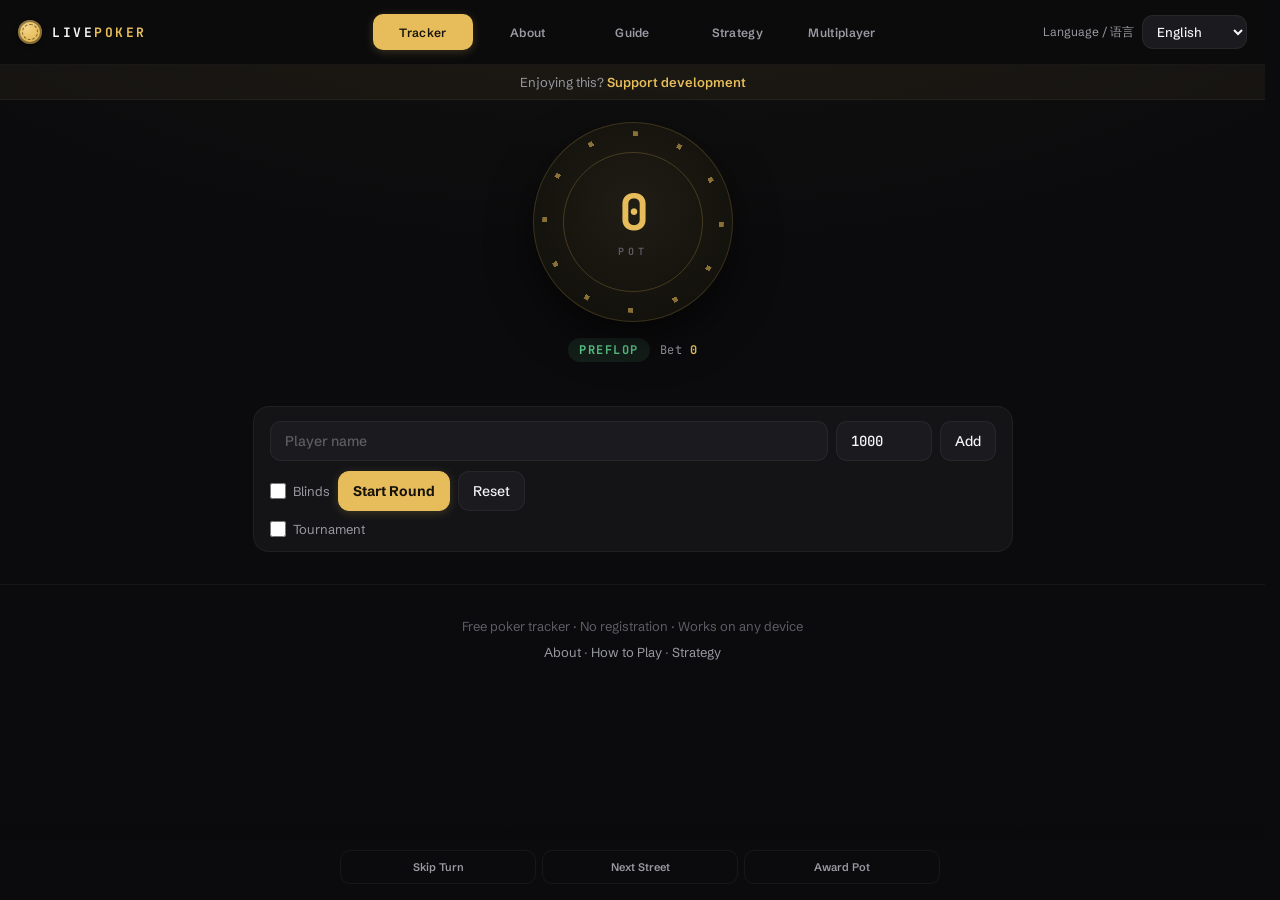
<file: index.html>
<!doctype html>
<html lang="en">
<head>
    <link rel="preconnect" href="https://fonts.googleapis.com">
    <link rel="preconnect" href="https://fonts.gstatic.com" crossorigin>
    <link rel="preconnect" href="https://www.googletagmanager.com">
    <link rel="dns-prefetch" href="https://www.googletagmanager.com">
    <script async src="https://www.googletagmanager.com/gtag/js?id=G-0J9PC4FRSB"></script>
    <script>
        window.dataLayer=window.dataLayer||[];
        function gtag(){dataLayer.push(arguments);}
        gtag('js',new Date());
        gtag('config','G-0J9PC4FRSB');
    </script>
    <meta charset="utf-8">
    <meta name="viewport" content="width=device-width,initial-scale=1">
    <title data-i18n="index.0">Live Poker Tracker - Free Online Poker Chip Counter & Game Manager</title>
    <meta name="description" content="Free online poker tracker for managing chips, blinds, and game state. Perfect for home poker games, tournaments, and cash games. Track pots, bets, and player stacks in real-time." data-i18n-attributes="{&quot;content&quot;: &quot;index.meta.description&quot;}">
    <meta name="keywords" content="poker tracker, poker chip counter, poker game tracker, home poker game, poker tournament tracker, texas holdem tracker, free poker app" data-i18n-attributes="{&quot;content&quot;: &quot;index.meta.keywords&quot;}">
    <meta name="author" content="Live Poker Chips">
    <meta name="robots" content="index, follow">
    <link rel="canonical" href="https://livepokerchips.com/">
    <meta property="og:title" content="Live Poker Tracker - Free Online Poker Chip Counter" data-i18n-attributes="{&quot;content&quot;: &quot;index.meta.og:title&quot;}">
    <meta property="og:description" content="Free online poker tracker for managing chips, blinds, and game state. Perfect for home poker games and tournaments." data-i18n-attributes="{&quot;content&quot;: &quot;index.meta.og:description&quot;}">
    <meta property="og:type" content="website">
    <meta property="og:url" content="https://livepokerchips.com/">
    <meta property="og:image" content="https://livepokerchips.com/icon-512.png">
    <meta property="og:image:width" content="512">
    <meta property="og:image:height" content="512">
    <meta property="og:site_name" content="Live Poker Chips" data-i18n-attributes="{&quot;content&quot;: &quot;index.meta.og:site_name&quot;}">
    <meta property="og:locale" content="en_US" data-i18n-attributes="{&quot;content&quot;: &quot;index.meta.og:locale&quot;}">
    <meta name="twitter:card" content="summary_large_image">
    <meta name="twitter:title" content="Live Poker Tracker - Free Online Poker Chip Counter" data-i18n-attributes="{&quot;content&quot;: &quot;index.meta.twitter:title&quot;}">
    <meta name="twitter:description" content="Free online poker tracker for managing chips, blinds, and game state." data-i18n-attributes="{&quot;content&quot;: &quot;index.meta.twitter:description&quot;}">
    <meta name="twitter:image" content="https://livepokerchips.com/icon-512.png">
    <link rel="icon" type="image/svg+xml" href="favicon.svg">
    <link rel="apple-touch-icon" href="apple-touch-icon.png">
    <link rel="manifest" href="manifest.json">
    <link rel="stylesheet" href="styles.css">
    <meta name="theme-color" content="#0b0b0d">
    <style>
        #toast {
            position: fixed; top: 68px; left: 50%;
            transform: translateX(-50%) translateY(-8px);
            background: var(--panel2); color: var(--text);
            padding: 10px 20px; border-radius: 10px; border: 1px solid var(--line);
            font-size: 14px; font-weight: 600; z-index: 300;
            opacity: 0; pointer-events: none;
            transition: opacity .18s, transform .18s;
            white-space: nowrap; max-width: calc(100vw - 32px); text-align: center;
        }
        #toast.show { opacity: 1; transform: translateX(-50%) translateY(0); }
        #toast.toast-error { border-color: rgba(236,106,106,.4); color: var(--red); }
        #toast.toast-win   { border-color: rgba(231,189,92,.4);  color: var(--gold); }

        /* Tournament timer */
        #timerDisplay {
            display: flex; align-items: center; justify-content: center; gap: 12px;
            padding: 8px 16px; margin: 0 16px 8px;
            background: var(--panel); border: 1px solid var(--line); border-radius: 10px;
            font-size: 13px; font-weight: 600;
        }
        #timerDisplay.hidden { display: none; }
        #timerLevel { color: var(--muted); }
        #timerCountdown { font-size: 18px; font-weight: 800; color: var(--gold); letter-spacing: 1px; }
        #timerCountdown.timer-urgent { color: var(--red); animation: pulse 1s ease-in-out infinite; }

        /* Player rebuy / remove buttons */
        .player-action-row { display: flex; gap: 6px; margin-top: 8px; }
        .player-action-btn {
            flex: 1; padding: 5px 0; font-size: 11px; font-weight: 700;
            border-radius: 6px; cursor: pointer; border: 1px solid transparent;
            transition: opacity .15s;
        }
        .btn-rebuy  { background: rgba(95,207,142,.12); border-color: rgba(95,207,142,.3); color: var(--green); }
        .btn-remove { background: rgba(236,106,106,.10); border-color: rgba(236,106,106,.25); color: var(--red); }
        .btn-rebuy:hover  { background: rgba(95,207,142,.2); }
        .btn-remove:hover { background: rgba(236,106,106,.18); }

        button.player-name {
            background: transparent; border: 0; padding: 2px 0;
            text-align: left; cursor: pointer;
        }
        button.player-name:hover { color: var(--gold); }
        #renamePlayerName { width: 100%; margin-bottom: 18px; }

        /* Hand history */
        #handHistory { margin: 0 16px 8px; border-radius: 10px; overflow: hidden; }
        #handHistory.hidden { display: none; }
        #handHistory summary {
            padding: 8px 14px; background: var(--panel); border: 1px solid var(--line);
            border-radius: 10px; cursor: pointer; font-size: 12px; font-weight: 700;
            color: var(--muted); letter-spacing: .5px; text-transform: uppercase; list-style: none;
        }
        #handHistory[open] summary { border-radius: 10px 10px 0 0; border-bottom-color: transparent; }
        #historyList { background: var(--panel); border: 1px solid var(--line); border-top: none; border-radius: 0 0 10px 10px; padding: 4px 0; max-height: 180px; overflow-y: auto; }
        .history-entry {
            padding: 5px 14px; font-size: 12px; color: var(--muted);
            border-bottom: 1px solid var(--line2);
        }
        .history-entry:last-child { border-bottom: none; }
        .history-entry strong { color: var(--text); }
        .history-entry .mono { color: var(--gold); }

        /* Side pot selectors in Award modal */
        .pot-selector-row { margin-bottom: 12px; }
        .pot-selector-row .pot-preview { margin-bottom: 6px; }
        .pot-selector-row select { width: 100%; }
    </style>
    <meta name="apple-mobile-web-app-capable" content="yes">
    <meta name="apple-mobile-web-app-status-bar-style" content="black-translucent">
    <meta name="apple-mobile-web-app-title" content="Poker Tracker" data-i18n-attributes="{&quot;content&quot;: &quot;index.meta.apple-mobile-web-app-title&quot;}">
    <script type="application/ld+json" data-i18n-schema="{&quot;Live Poker Tracker&quot;: &quot;Live Poker Tracker&quot;, &quot;Live Poker Chips&quot;: &quot;Live Poker Chips&quot;, &quot;Free online poker chip tracker for managing Texas Hold&#x27;em home games. Track stacks, blinds, pots, and betting rounds in real-time with multiplayer sync.&quot;: &quot;Free online poker chip tracker for managing Texas Hold&#x27;em home games. Track stacks, blinds, pots, and betting rounds in real-time with multiplayer sync.&quot;, &quot;Requires a modern web browser with JavaScript enabled&quot;: &quot;Requires a modern web browser with JavaScript enabled&quot;, &quot;Chip stack tracking&quot;: &quot;Chip stack tracking&quot;, &quot;Blinds management&quot;: &quot;Blinds management&quot;, &quot;Pot calculation&quot;: &quot;Pot calculation&quot;, &quot;Multiplayer P2P sync&quot;: &quot;Multiplayer P2P sync&quot;, &quot;Offline PWA support&quot;: &quot;Offline PWA support&quot;, &quot;Any&quot;: &quot;Any&quot;}">
    {
        "@context": "https://schema.org",
        "@type": "WebApplication",
        "name": "Live Poker Tracker",
        "alternateName": "LivePokerChips",
        "url": "https://livepokerchips.com",
        "description": "Free online poker chip tracker for managing Texas Hold'em home games. Track stacks, blinds, pots, and betting rounds in real-time with multiplayer sync.",
        "applicationCategory": "GameApplication",
        "operatingSystem": "Any",
        "browserRequirements": "Requires a modern web browser with JavaScript enabled",
        "offers": { "@type": "Offer", "price": "0", "priceCurrency": "USD" },
        "datePublished": "2025-11-01",
        "dateModified": "2026-06-18",
        "featureList": ["Chip stack tracking", "Blinds management", "Pot calculation", "Multiplayer P2P sync", "Offline PWA support"],
        "screenshot": "https://livepokerchips.com/icon-512.png",
        "author": { "@type": "Person", "name": "Quinn Allen" },
        "publisher": { "@type": "Organization", "name": "Live Poker Chips", "url": "https://livepokerchips.com" }
    }
    </script>
    <script src="translations.js"></script>
    <script src="i18n.js"></script>
</head>
<body class="app">
    <header role="banner" class="site-header">
        <a href="index.html" class="brand">
            <span class="chip-mark"></span>
            <span class="wordmark"><span data-i18n="index.1">LIVE</span><b><span data-i18n="index.2">POKER</span></b></span>
        </a>
        <nav role="navigation">
            <a href="index.html" aria-current="page"><span data-i18n="Tracker">Tracker</span></a>
            <a href="about.html"><span data-i18n="index.3">About</span></a>
            <a href="guide.html"><span data-i18n="index.4">Guide</span></a>
            <a href="blog.html"><span data-i18n="index.5">Strategy</span></a>
            <a href="connect.html"><span data-i18n="index.6">Multiplayer</span></a>
        </nav>
    <div class="language-control"><label for="languageSelect">Language / 语言</label><select id="languageSelect" aria-label="Language"><option value="en">English</option><option value="zh-CN">简体中文</option></select></div>
    </header>

    <h1 class="sr-only"><span data-i18n="index.7">Live Poker Tracker — Free Online Poker Chip Counter & Game Manager</span></h1>

    <div class="support-bar">
        <span data-i18n="index.8">Enjoying this?</span> <a href="https://www.buymeacoffee.com/quinn_dose_tech" target="_blank" rel="noopener"><span data-i18n="index.9">Support development</span></a>
    </div>

    <!-- Pot display -->
    <div id="potArea">
        <div id="potChip">
            <div id="pot">0</div>
            <div class="pot-label"><span data-i18n="index.10">POT</span></div>
        </div>
        <div id="gameStatus">
            <span id="streetName">—</span>
            <span class="status-dot">·</span>
            <span><span data-i18n="index.11">Bet</span> <strong id="currentBet">0</strong></span>
        </div>
    </div>

    <!-- Tournament timer -->
    <div id="timerDisplay" class="hidden">
        <span id="timerLevel"><span data-i18n="index.12">Level 1</span></span>
        <span id="timerCountdown" class="mono tnum">20:00</span>
    </div>

    <!-- Whose turn -->
    <div id="toActBanner">
        <span id="currentPlayerName"></span> <span data-i18n="index.13">to act</span>
    </div>

    <!-- Players -->
    <div id="players"></div>

    <!-- Hand history -->
    <details id="handHistory" class="hidden">
        <summary><span data-i18n="index.14">Hand History</span></summary>
        <div id="historyList"></div>
    </details>

    <!-- Setup -->
    <div id="setup">
        <div class="setup-row">
            <input id="playerName" placeholder="Player name" autocomplete="off" aria-label="Player name" style="flex:1;min-width:120px" data-i18n-attributes="{&quot;placeholder&quot;: &quot;index.15&quot;, &quot;aria-label&quot;: &quot;index.15&quot;}">
            <input id="playerStack" class="mono" placeholder="Stack" type="number" value="1000" style="width:96px" aria-label="Starting stack" data-i18n-attributes="{&quot;placeholder&quot;: &quot;index.16&quot;, &quot;aria-label&quot;: &quot;index.17&quot;}">
            <button id="addPlayer"><span data-i18n="index.18">Add</span></button>
        </div>
        <div class="setup-row">
            <label class="toggle-label">
                <input type="checkbox" id="enableBlinds">
                <span><span data-i18n="index.19">Blinds</span></span>
            </label>
            <div id="blindsControls" class="hidden">
                <input id="smallBlind" class="mono" type="number" value="5" style="width:60px" aria-label="Small blind" data-i18n-attributes="{&quot;aria-label&quot;: &quot;index.20&quot;}">
                <span style="color:var(--faint)">/</span>
                <input id="bigBlind" class="mono" type="number" value="10" style="width:60px" aria-label="Big blind" data-i18n-attributes="{&quot;aria-label&quot;: &quot;index.21&quot;}">
                <button id="moveButton"><span data-i18n="index.22">Move BTN</span></button>
            </div>
            <button id="startRound" class="btn-start"><span data-i18n="index.23">Start Round</span></button>
            <button id="reset"><span data-i18n="index.24">Reset</span></button>
        </div>
        <div class="setup-row">
            <label class="toggle-label">
                <input type="checkbox" id="enableTournament">
                <span><span data-i18n="index.25">Tournament</span></span>
            </label>
            <div id="tournamentControls" class="hidden">
                <input id="levelMinutes" class="mono" type="number" value="20" min="1" style="width:52px" aria-label="Minutes per level" data-i18n-attributes="{&quot;aria-label&quot;: &quot;index.26&quot;}">
                <span style="color:var(--faint);font-size:12px"><span data-i18n="index.27">min/lvl</span></span>
                <button id="timerBtn"><span data-i18n="index.28">Start Timer</span></button>
            </div>
        </div>
    </div>

    <!-- Sticky action bar -->
    <div id="actionBar">
        <div id="amountRow">
            <button id="amountDown" class="amt-btn" aria-label="Decrease amount" data-i18n-attributes="{&quot;aria-label&quot;: &quot;index.29&quot;}">−</button>
            <input id="amount" class="mono" type="number" min="0" value="10" aria-label="Bet amount" data-i18n-attributes="{&quot;aria-label&quot;: &quot;index.30&quot;}">
            <button id="amountUp" class="amt-btn" aria-label="Increase amount" data-i18n-attributes="{&quot;aria-label&quot;: &quot;index.31&quot;}">+</button>
            <button class="preset" data-preset="min"><span data-i18n="index.32">Min</span></button>
            <button class="preset" data-preset="half">½</button>
            <button class="preset" data-preset="twothirds">⅔</button>
            <button class="preset" data-preset="pot"><span data-i18n="index.33">Pot</span></button>
            <button class="preset" data-preset="allin"><span data-i18n="index.34">All In</span></button>
        </div>
        <div id="primaryActions">
            <button id="foldBtn"  class="action-btn btn-fold"><span data-i18n="index.35">Fold</span></button>
            <button id="checkBtn" class="action-btn btn-check"><span data-i18n="index.36">Check</span></button>
            <button id="callBtn"  class="action-btn btn-call"><span data-i18n="index.37">Call</span></button>
            <button id="betBtn"   class="action-btn btn-bet"><span data-i18n="index.11">Bet</span></button>
            <button id="raiseBtn" class="action-btn btn-raise"><span data-i18n="index.38">Raise</span></button>
        </div>
        <div id="adminActions">
            <button id="nextBtn"><span data-i18n="index.39">Skip Turn</span></button>
            <button id="advanceRoundBtn"><span data-i18n="index.40">Next Street</span></button>
            <button id="emptyPotBtn"><span data-i18n="index.41">Award Pot</span></button>
        </div>
    </div>

    <div id="toast" role="alert" aria-live="polite"></div>

    <!-- Award pot modal -->
    <div id="emptyPotModal" class="modal">
        <div class="modal-content">
            <h2><span data-i18n="index.41">Award Pot</span></h2>
            <!-- Single pot (no all-ins) -->
            <div id="singlePotRow">
                <div class="pot-preview">
                    <span class="muted"><span data-i18n="index.33">Pot</span></span>
                    <span id="modalPotAmount" class="pot-amount mono">0</span>
                </div>
                <label><span data-i18n="index.42">Winner</span></label>
                <select id="winnerSelect"><option value="" data-i18n="index.43">Choose a player…</option></select>
            </div>
            <!-- Side pots (all-in players present) -->
            <div id="potSelectorContainer" class="hidden"></div>
            <div class="modal-buttons">
                <button id="cancelEmptyPot"><span data-i18n="index.44">Cancel</span></button>
                <button id="confirmEmptyPot" class="btn-award"><span data-i18n="index.45">Award</span></button>
            </div>
        </div>
    </div>

    <!-- Rename player modal -->
    <div id="renamePlayerModal" class="modal" role="dialog" aria-modal="true" aria-labelledby="renamePlayerTitle">
        <div class="modal-content">
            <h2 id="renamePlayerTitle" data-i18n="Rename player">Rename player</h2>
            <label for="renamePlayerName" data-i18n="Player name (up to 20 characters)">Player name (up to 20 characters)</label>
            <input id="renamePlayerName" type="text" maxlength="20" autocomplete="off">
            <div class="modal-buttons">
                <button id="cancelRename" data-i18n="Cancel">Cancel</button>
                <button id="confirmRename" class="btn-start" data-i18n="Save name">Save name</button>
            </div>
        </div>
    </div>

    <!-- Rebuy modal -->
    <div id="rebuyModal" class="modal">
        <div class="modal-content">
            <h2><span data-i18n="index.46">Rebuy</span></h2>
            <div class="pot-preview">
                <span class="muted"><span data-i18n="index.47">Player</span></span>
                <span id="rebuyPlayerLabel" style="font-weight:700;color:var(--text)"></span>
            </div>
            <label><span data-i18n="index.48">Amount</span></label>
            <input id="rebuyAmount" class="mono" type="number" min="1" value="1000" style="width:100%">
            <div class="modal-buttons">
                <button id="cancelRebuy"><span data-i18n="index.44">Cancel</span></button>
                <button id="confirmRebuy" class="btn-start"><span data-i18n="index.46">Rebuy</span></button>
            </div>
        </div>
    </div>

    <script>
        'use strict';

        const CONFIG = {
            DEFAULT_STACK: 1000, DEFAULT_SB: 5, DEFAULT_BB: 10,
            MIN_PLAYERS: 2, MAX_PLAYERS: 10, MAX_NAME_LENGTH: 20,
            ANIMATION_THRESHOLD: 100, ANIMATION_DURATION: 300,
            SAVE_KEY: 'lpt_state'
        };

        let state = {
            players: [],
            pot: 0, currentBet: 0, currentPlayerIndex: 0,
            roundActive: false, street: 'preflop',
            buttonPosition: 0, minRaise: 0,
            toAct: new Set(),
            handHistory: [], handCount: 0,
            tournament: { active: false, levelMinutes: 20, secondsLeft: 0, level: 1 }
        };

        let _rebuyPlayerIdx = -1, _timerInterval = null, _saveTimer = null;
        let _renamePlayerIdx = -1;

        const $ = id => document.getElementById(id);
        const els = {
            playerName: $('playerName'), playerStack: $('playerStack'),
            pot: $('pot'), currentBet: $('currentBet'),
            currentPlayerName: $('currentPlayerName'), streetName: $('streetName'),
            players: $('players'), amount: $('amount'),
            emptyPotModal: $('emptyPotModal'), winnerSelect: $('winnerSelect'),
            modalPotAmount: $('modalPotAmount'),
            smallBlind: $('smallBlind'), bigBlind: $('bigBlind'),
            blindsControls: $('blindsControls')
        };

        // ── Toast ────────────────────────────────────────────────
        let _toastTimer;
        const toast = (msg, type = '') => {
            const el = $('toast');
            I18n.remember(el, msg);
            el.className = 'show' + (type ? ' toast-' + type : '');
            clearTimeout(_toastTimer);
            _toastTimer = setTimeout(() => { el.className = ''; }, 3500);
        };

        // ── Persistence ──────────────────────────────────────────
        const serializeState = () => ({ ...state, toAct: [...state.toAct] });

        const saveState = () => {
            try {
                const s = serializeState();
                if (s.tournament.active) s.tournament.savedAt = Date.now();
                localStorage.setItem(CONFIG.SAVE_KEY, JSON.stringify(s));
            } catch(e) {}
        };

        const debouncedSave = () => { clearTimeout(_saveTimer); _saveTimer = setTimeout(saveState, 300); };

        const loadSavedState = () => {
            try {
                const raw = localStorage.getItem(CONFIG.SAVE_KEY);
                if (!raw) return false;
                const s = JSON.parse(raw);
                if (!s.players || s.players.length === 0) return false;
                state = {
                    ...s,
                    toAct: new Set(s.toAct || []),
                    handHistory: s.handHistory || [],
                    handCount: s.handCount || 0,
                    tournament: s.tournament || { active: false, levelMinutes: 20, secondsLeft: 0, level: 1 }
                };
                // Ensure all players have handContrib (added in this version)
                state.players.forEach(p => { if (p.handContrib == null) p.handContrib = 0; });
                // Adjust timer for time elapsed while page was closed
                const t = state.tournament;
                if (t.active && t.savedAt) {
                    const elapsed = Math.floor((Date.now() - t.savedAt) / 1000);
                    t.secondsLeft = Math.max(0, t.secondsLeft - elapsed);
                }
                return true;
            } catch(e) { return false; }
        };

        // ── Tournament timer ─────────────────────────────────────
        const formatTime = secs => {
            const m = Math.floor(Math.abs(secs) / 60);
            const s = Math.abs(secs) % 60;
            return `${m}:${s.toString().padStart(2, '0')}`;
        };

        const syncTimerDisplay = () => {
            const t = state.tournament;
            $('timerBtn').textContent = I18n.t(t.active ? 'Stop Timer' : 'Start Timer');
            if (!t.active) { $('timerDisplay').classList.add('hidden'); return; }
            $('timerDisplay').classList.remove('hidden');
            $('timerLevel').textContent = I18n.t('Level {level}', { level: t.level });
            $('timerCountdown').textContent = formatTime(t.secondsLeft);
            $('timerCountdown').classList.toggle('timer-urgent', t.secondsLeft <= 60 && t.secondsLeft > 0);
        };

        const bumpBlinds = () => {
            const sb = parseInt(els.smallBlind.value) || CONFIG.DEFAULT_SB;
            const bb = parseInt(els.bigBlind.value)   || CONFIG.DEFAULT_BB;
            const round5 = n => Math.max(5, Math.round(n * 1.5 / 5) * 5);
            els.smallBlind.value = round5(sb);
            els.bigBlind.value   = round5(bb);
            state.tournament.level++;
            state.tournament.sb = parseInt(els.smallBlind.value);
            state.tournament.bb = parseInt(els.bigBlind.value);
            toast(I18n.t('Level {level} — Blinds {small}/{big}', { level: state.tournament.level, small: els.smallBlind.value, big: els.bigBlind.value }), 'win');
        };

        const runTimerTick = () => {
            const t = state.tournament;
            if (t.secondsLeft <= 0) {
                bumpBlinds();
                t.secondsLeft = t.levelMinutes * 60;
            } else {
                t.secondsLeft--;
            }
            syncTimerDisplay();
            debouncedSave();
        };

        const startTimer = () => {
            clearInterval(_timerInterval);
            const t = state.tournament;
            t.active = true;
            t.levelMinutes = parseInt($('levelMinutes').value) || 20;
            t.secondsLeft = t.levelMinutes * 60;
            $('timerBtn').textContent = I18n.t('Stop Timer');
            syncTimerDisplay();
            _timerInterval = setInterval(runTimerTick, 1000);
        };

        const stopTimer = () => {
            clearInterval(_timerInterval); _timerInterval = null;
            state.tournament.active = false;
            $('timerBtn').textContent = I18n.t('Start Timer');
            syncTimerDisplay();
        };

        const resumeTimer = () => {
            if (!state.tournament.active) return;
            $('timerBtn').textContent = I18n.t('Stop Timer');
            $('levelMinutes').value = state.tournament.levelMinutes;
            _timerInterval = setInterval(runTimerTick, 1000);
            syncTimerDisplay();
        };

        // ── Animate numbers ──────────────────────────────────────
        const animateNumber = (el, newVal) => {
            const oldVal = parseInt(el.textContent) || 0;
            if (oldVal === newVal) return;
            el.classList.add('chip-update');
            setTimeout(() => el.classList.remove('chip-update'), CONFIG.ANIMATION_DURATION);
            if (Math.abs(newVal - oldVal) > CONFIG.ANIMATION_THRESHOLD) {
                let cur = oldVal;
                const step = (newVal - oldVal) / 10;
                const iv = setInterval(() => {
                    cur += step;
                    if ((step > 0 && cur >= newVal) || (step < 0 && cur <= newVal)) {
                        el.textContent = newVal; clearInterval(iv);
                    } else { el.textContent = Math.round(cur); }
                }, 20);
            } else { el.textContent = newVal; }
        };

        // ── Render ───────────────────────────────────────────────
        const render = () => {
            animateNumber(els.pot, state.pot);
            animateNumber(els.currentBet, state.currentBet);
            els.streetName.textContent = I18n.t(({ preflop: 'Preflop', flop: 'Flop', turn: 'Turn', river: 'River', showdown: 'Showdown' })[state.street] || '—');

            const atShowdown = state.street === 'showdown';
            const curP = state.roundActive ? state.players[state.currentPlayerIndex] : null;

            $('toActBanner').style.display = curP && !atShowdown ? 'flex' : 'none';
            if (curP) {
                els.currentPlayerName.textContent = curP.name;
                const toCall = Math.min(state.currentBet - curP.bet, curP.stack);
                $('callBtn').textContent = I18n.t('Call {amount}', { amount: toCall });
            }

            const n = state.players.length;
            els.players.innerHTML = state.players.map((p, i) => {
                const isActive = i === state.currentPlayerIndex && state.roundActive && !atShowdown;
                const isBtn = n >= 2 && i === state.buttonPosition;
                const isSB  = n >= 3 && i === (state.buttonPosition + 1) % n;
                const isBB  = n >= 2 && i === (state.buttonPosition + (n === 2 ? 1 : 2)) % n;
                const badges = [
                    isBtn ? `<span class="badge badge-btn">${I18n.t('BTN')}</span>` : '',
                    isSB  ? `<span class="badge badge-sb">${I18n.t('SB')}</span>`  : '',
                    isBB  ? `<span class="badge badge-bb">${I18n.t('BB')}</span>`  : ''
                ].join('');
                const sub = p.folded ? I18n.t('FOLDED') : p.stack === 0 ? I18n.t('ALL IN') : p.bet > 0 ? I18n.t('bet: {amount}', { amount: p.bet }) : '';
                const canAct = !state.roundActive;
                const actions = canAct ? `<div class="player-action-row">
                    ${p.stack === 0 ? `<button class="player-action-btn btn-rebuy" data-action="rebuy" data-idx="${i}">${I18n.t('Rebuy')}</button>` : ''}
                    <button class="player-action-btn btn-remove" data-action="remove" data-idx="${i}">${I18n.t('Remove')}</button>
                </div>` : '';
                return `<div class="player${isActive ? ' active' : ''}${p.folded ? ' folded' : ''}${p.stack === 0 && !p.folded ? ' allin' : ''}">
                    <div class="player-top">
                        <button type="button" class="player-name" data-action="rename" data-idx="${i}" title="${I18n.t('Rename')}" aria-label="${I18n.t('Rename {name}', { name: p.name })}">${p.name}</button>
                        <span class="player-badges">${badges}</span>
                    </div>
                    <div class="player-stack-row">
                        <span class="chip-glyph"></span>
                        <span class="player-stack mono tnum">${p.stack.toLocaleString()}</span>
                    </div>
                    <div class="player-sub">${sub}</div>
                    ${actions}
                </div>`;
            }).join('');

            // Hand history
            const histEl = $('handHistory');
            if (state.handHistory.length > 0) {
                histEl.classList.remove('hidden');
                $('historyList').innerHTML = [...state.handHistory].reverse().map(h =>
                    `<div class="history-entry">${I18n.t('Hand {hand}:', { hand: h.hand })} <strong>${h.winner.split(/ & |、/).join(I18n.language === 'zh-CN' ? '、' : ' & ')}</strong> ${I18n.t('wins')} <span class="mono">${h.amount}</span></div>`
                ).join('');
            } else {
                histEl.classList.add('hidden');
            }

            const on = state.roundActive && !atShowdown;
            const hasBet = state.currentBet > 0;
            const alreadyIn = curP ? curP.bet >= state.currentBet : false;
            $('amountRow').style.display      = on ? 'flex' : 'none';
            $('primaryActions').style.display = on ? 'flex' : 'none';
            $('foldBtn').style.display        = on && hasBet && !alreadyIn ? '' : 'none';
            $('callBtn').style.display        = on && hasBet && !alreadyIn ? '' : 'none';
            $('raiseBtn').style.display       = on && hasBet              ? '' : 'none';
            $('checkBtn').style.display       = on && (!hasBet || alreadyIn) ? '' : 'none';
            $('betBtn').style.display         = on && !hasBet             ? '' : 'none';

            syncTimerDisplay();
            debouncedSave();
        };

        // ── Helpers ──────────────────────────────────────────────
        const activePlayers = () => state.players.filter(p => !p.folded);

        const rebuildToAct = (excludeIdx = -1) => {
            state.toAct = new Set(
                state.players
                    .map((p, i) => ({ p, i }))
                    .filter(({ p, i }) => !p.folded && p.stack > 0 && i !== excludeIdx)
                    .map(({ i }) => i)
            );
        };

        // Centralize chip movement so handContrib stays in sync
        const addChips = (p, amount) => {
            p.stack -= amount; p.bet += amount;
            p.handContrib = (p.handContrib || 0) + amount;
            state.pot += amount;
        };

        // Compute main pot + side pots from per-player hand contributions.
        // Uses the level-slicing algorithm so partial contributions (e.g. fold pre-flop for less)
        // and multiple all-ins are handled correctly.
        const computePots = () => {
            const notFolded = state.players
                .map((p, i) => ({ i, invested: p.handContrib || 0, stack: p.stack, folded: p.folded }))
                .filter(c => !c.folded);
            const hasAllIn = notFolded.some(c => c.stack === 0);
            if (!hasAllIn) return [{ amount: state.pot, eligible: notFolded.map(c => c.i) }];

            // Pot levels = each unique all-in amount + maxInvested (uncapped tier)
            const levels = [...new Set(
                notFolded.filter(c => c.stack === 0).map(c => c.invested)
            )].sort((a, b) => a - b);
            const maxInvested = Math.max(...state.players.map(p => p.handContrib || 0));
            if (!levels.includes(maxInvested)) levels.push(maxInvested);

            let covered = 0;
            const pots = [];
            for (const level of levels) {
                if (level <= covered) continue;
                // Slice = sum of min(player_invested, level) - min(player_invested, covered) for ALL players
                const slice = state.players.reduce((sum, p) =>
                    sum + Math.max(0, Math.min(p.handContrib || 0, level) - Math.min(p.handContrib || 0, covered)), 0);
                const eligible = notFolded.filter(c => c.invested >= level).map(c => c.i);
                if (slice > 0 && eligible.length > 0) pots.push({ amount: slice, eligible });
                covered = level;
            }

            // Rounding guard: make sure pots sum to state.pot
            const total = pots.reduce((s, p) => s + p.amount, 0);
            if (total < state.pot && pots.length > 0) pots[pots.length - 1].amount += state.pot - total;
            return pots.length > 0 ? pots : [{ amount: state.pot, eligible: notFolded.map(c => c.i) }];
        };

        // ── Add player ───────────────────────────────────────────
        const addPlayer = () => {
            const name = els.playerName.value.trim().substring(0, CONFIG.MAX_NAME_LENGTH);
            const stack = parseInt(els.playerStack.value) || CONFIG.DEFAULT_STACK;
            if (!name) return toast(I18n.t('Please enter a player name'), 'error');
            if (!/^[\p{Script=Han}a-zA-Z0-9\s\-_]+$/u.test(name)) return toast(I18n.t('Name can only contain Chinese characters, letters, numbers, spaces, - and _'), 'error');
            if (state.players.length >= CONFIG.MAX_PLAYERS) return toast(I18n.t('Maximum {count} players', { count: CONFIG.MAX_PLAYERS }), 'error');
            if (stack <= 0 || isNaN(stack)) return toast(I18n.t('Please enter a valid stack amount'), 'error');
            state.players.push({ name, stack, bet: 0, folded: false, handContrib: 0 });
            els.playerName.value = '';
            render();
        };

        // ── Rename player ────────────────────────────────────────
        const openRenameModal = idx => {
            if (!state.players[idx]) return;
            _renamePlayerIdx = idx;
            $('renamePlayerName').value = state.players[idx].name;
            $('renamePlayerModal').classList.add('active');
            $('renamePlayerName').focus();
            $('renamePlayerName').select();
        };

        const closeRenameModal = () => {
            $('renamePlayerModal').classList.remove('active');
            const button = els.players.querySelector(`[data-action="rename"][data-idx="${_renamePlayerIdx}"]`);
            _renamePlayerIdx = -1;
            if (button) button.focus();
        };

        const confirmRename = () => {
            const player = state.players[_renamePlayerIdx];
            if (!player) return;
            const name = $('renamePlayerName').value.trim();
            if (!name) return toast(I18n.t('Please enter a player name'), 'error');
            if (name.length > CONFIG.MAX_NAME_LENGTH) return toast(I18n.t('Name must be at most {count} characters', { count: CONFIG.MAX_NAME_LENGTH }), 'error');
            if (!/^[\p{Script=Han}a-zA-Z0-9\s\-_]+$/u.test(name)) return toast(I18n.t('Name can only contain Chinese characters, letters, numbers, spaces, - and _'), 'error');
            player.name = name;
            render();
            saveState();
            closeRenameModal();
            toast(I18n.t('Player name updated'));
        };

        // ── Remove player (only when round not active) ────────────
        const removePlayer = idx => {
            if (state.roundActive) return toast(I18n.t('Cannot remove a player during a hand — finish or reset the hand first'), 'error');
            if (!state.players[idx]) return;
            const name = state.players[idx].name;
            state.players.splice(idx, 1);
            if (idx < state.buttonPosition) state.buttonPosition--;
            if (state.buttonPosition >= state.players.length)
                state.buttonPosition = 0;
            toast(I18n.t('{name} removed', { name }), 'error');
            render();
            saveState();
        };

        // ── Rebuy modal ──────────────────────────────────────────
        const openRebuyModal = idx => {
            _rebuyPlayerIdx = idx;
            $('rebuyPlayerLabel').textContent = state.players[idx].name;
            $('rebuyAmount').value = parseInt(els.playerStack.value) || CONFIG.DEFAULT_STACK;
            $('rebuyModal').classList.add('active');
        };

        const closeRebuyModal = () => {
            $('rebuyModal').classList.remove('active');
            _rebuyPlayerIdx = -1;
        };

        const confirmRebuy = () => {
            if (_rebuyPlayerIdx < 0) return;
            const amount = parseInt($('rebuyAmount').value);
            if (isNaN(amount) || amount <= 0) return toast(I18n.t('Please enter a valid rebuy amount'), 'error');
            state.players[_rebuyPlayerIdx].stack += amount;
            toast(I18n.t('{name} rebought {amount} chips', { name: state.players[_rebuyPlayerIdx].name, amount: amount.toLocaleString() }), 'win');
            closeRebuyModal();
            render();
        };

        // ── Start round ──────────────────────────────────────────
        const startRound = () => {
            if (state.players.length < CONFIG.MIN_PLAYERS)
                return toast(I18n.t('Need at least {count} players', { count: CONFIG.MIN_PLAYERS }), 'error');
            if (state.players.filter(p => p.stack > 0).length < CONFIG.MIN_PLAYERS)
                return toast(I18n.t('Not enough players with chips — rebuy or remove eliminated players'), 'error');

            state.roundActive = true; state.pot = 0; state.street = 'preflop';
            state.handCount++;
            state.players.forEach(p => { p.bet = 0; p.folded = p.stack === 0; p.handContrib = 0; });

            const n = state.players.length;
            const isHeadsUp = n === 2;
            const blindsOn = $('enableBlinds').checked;

            if (blindsOn) {
                const sb = parseInt(els.smallBlind.value) || CONFIG.DEFAULT_SB;
                const bb = parseInt(els.bigBlind.value)   || CONFIG.DEFAULT_BB;
                const sbPos = isHeadsUp ? state.buttonPosition : (state.buttonPosition + 1) % n;
                const bbPos = isHeadsUp ? (state.buttonPosition + 1) % n : (state.buttonPosition + 2) % n;
                const sbP = state.players[sbPos], bbP = state.players[bbPos];
                addChips(sbP, Math.min(sb, sbP.stack));
                addChips(bbP, Math.min(bb, bbP.stack));
                state.currentBet = bb; state.minRaise = bb;
                state.currentPlayerIndex = isHeadsUp ? state.buttonPosition : (state.buttonPosition + 3) % n;
            } else {
                state.currentBet = 0; state.minRaise = 0;
                state.currentPlayerIndex = (state.buttonPosition + 1) % n;
            }

            for (let i = 0; i < n; i++) {
                if (!state.players[state.currentPlayerIndex].folded) break;
                state.currentPlayerIndex = (state.currentPlayerIndex + 1) % n;
            }

            state.toAct = new Set(state.players.map((p, i) => p.folded ? null : i).filter(i => i !== null));
            render();
        };

        // ── Street / round advance ───────────────────────────────
        const advanceStreet = () => {
            const next = { preflop: 'flop', flop: 'turn', turn: 'river', river: 'showdown' };
            state.street = next[state.street] || 'showdown';
        };

        const advanceRound = () => {
            state.players.forEach(p => p.bet = 0);
            state.currentBet = 0; state.minRaise = 0;
            advanceStreet();

            if (state.street === 'showdown') {
                state.toAct = new Set();
                toast(I18n.t('Showdown — award the pot'), 'win');
                render(); return;
            }

            rebuildToAct();
            if (state.toAct.size === 0) { advanceRound(); return; } // everyone all-in, run the board

            const n = state.players.length;
            let idx = (state.buttonPosition + 1) % n;
            for (let i = 0; i < n; i++) {
                if (state.toAct.has(idx)) break;
                idx = (idx + 1) % n;
            }
            state.currentPlayerIndex = idx;
            render();
        };

        // ── Betting actions ──────────────────────────────────────
        const bet = () => {
            if (!state.roundActive) return;
            const amount = parseInt(els.amount.value);
            if (isNaN(amount) || amount <= 0) return toast(I18n.t('Please enter a valid bet amount'), 'error');
            const p = state.players[state.currentPlayerIndex];
            if (state.currentBet > 0) return toast(I18n.t('There is already a bet — use Raise instead'), 'error');
            if (amount > p.stack)     return toast(I18n.t('Not enough chips'), 'error');
            addChips(p, amount);
            state.currentBet = amount; state.minRaise = amount;
            rebuildToAct(state.currentPlayerIndex);
            nextPlayer();
        };

        const raise = () => {
            if (!state.roundActive) return;
            const raiseAmt = parseInt(els.amount.value);
            if (isNaN(raiseAmt) || raiseAmt <= 0) return toast(I18n.t('Please enter a valid raise amount'), 'error');
            if (state.minRaise > 0 && raiseAmt < state.minRaise)
                return toast(I18n.t('Minimum raise is {amount}', { amount: state.minRaise }), 'error');
            const p = state.players[state.currentPlayerIndex];
            const toCall = state.currentBet - p.bet;
            const needed = toCall + raiseAmt;
            if (needed > p.stack) return toast(I18n.t('Not enough chips'), 'error');
            addChips(p, needed);
            const prev = state.currentBet;
            state.currentBet = p.bet; state.minRaise = p.bet - prev;
            rebuildToAct(state.currentPlayerIndex);
            nextPlayer();
        };

        const call = () => {
            if (!state.roundActive) return;
            const p = state.players[state.currentPlayerIndex];
            addChips(p, Math.min(state.currentBet - p.bet, p.stack));
            state.toAct.delete(state.currentPlayerIndex);
            nextPlayer();
        };

        const check = () => {
            if (!state.roundActive) return;
            if (state.players[state.currentPlayerIndex].bet < state.currentBet)
                return toast(I18n.t('Cannot check — must call or fold'), 'error');
            state.toAct.delete(state.currentPlayerIndex);
            nextPlayer();
        };

        const fold = () => {
            if (!state.roundActive) return;
            state.players[state.currentPlayerIndex].folded = true;
            state.toAct.delete(state.currentPlayerIndex);
            nextPlayer();
        };

        // ── Next player ──────────────────────────────────────────
        const nextPlayer = () => {
            const active = activePlayers();
            if (active.length === 1 && state.roundActive) {
                const winner = active[0];
                const winAmt = state.pot;
                winner.stack += winAmt;
                state.handHistory.push({ hand: state.handCount, winner: winner.name, amount: winAmt });
                endRound();
                toast(I18n.t('{name} wins {amount}!', { name: winner.name, amount: winAmt }), 'win');
                return;
            }
            if (state.toAct.size === 0) { advanceRound(); return; }
            const n = state.players.length;
            let next = (state.currentPlayerIndex + 1) % n;
            for (let i = 0; i < n; i++) {
                if (state.toAct.has(next)) break;
                next = (next + 1) % n;
            }
            state.currentPlayerIndex = next;
            render();
        };

        // ── Round / table management ─────────────────────────────
        const endRound = () => {
            state.pot = 0; state.currentBet = 0; state.currentPlayerIndex = 0;
            state.roundActive = false; state.street = 'preflop';
            state.minRaise = 0; state.toAct = new Set();
            state.players.forEach(p => { p.bet = 0; p.folded = false; p.handContrib = 0; });
            state.buttonPosition = (state.buttonPosition + 1) % Math.max(1, state.players.length);
            render();
        };

        const moveButton = () => {
            if (state.players.length < 2) return;
            state.buttonPosition = (state.buttonPosition + 1) % state.players.length;
            render();
        };

        const resetTable = () => {
            state.pot = 0; state.currentBet = 0; state.currentPlayerIndex = 0;
            state.roundActive = false; state.street = 'preflop';
            state.minRaise = 0; state.toAct = new Set();
            state.players.forEach(p => { p.bet = 0; p.folded = false; p.handContrib = 0; });
            render();
        };

        // ── Award pot modal (with side pot support) ──────────────
        const openEmptyPotModal = () => {
            if (state.pot === 0)       return toast(I18n.t('The pot is already empty!'), 'error');
            if (!state.players.length) return toast(I18n.t('No players at the table!'), 'error');
            const pots = computePots();
            const modal = $('emptyPotModal');

            if (pots.length === 1) {
                $('singlePotRow').classList.remove('hidden');
                $('potSelectorContainer').classList.add('hidden');
                els.modalPotAmount.textContent = pots[0].amount;
                els.winnerSelect.innerHTML = `<option value="">${I18n.t('Choose a player…')}</option>` +
                    pots[0].eligible.map(i =>
                        `<option value="${i}">${state.players[i].name} (${state.players[i].stack.toLocaleString()})</option>`
                    ).join('');
            } else {
                $('singlePotRow').classList.add('hidden');
                $('potSelectorContainer').classList.remove('hidden');
                $('potSelectorContainer').innerHTML = pots.map((pot, pi) => `
                    <div class="pot-selector-row">
                        <div class="pot-preview">
                            <span class="muted">${pi === 0 ? I18n.t('Main Pot') : I18n.t('Side Pot {number}', { number: pi })}</span>
                            <span class="pot-amount mono">${pot.amount}</span>
                        </div>
                        <select class="side-pot-select" data-pot="${pi}">
                            <option value="">${I18n.t('Choose winner…')}</option>
                            ${pot.eligible.map(i =>
                                `<option value="${i}">${state.players[i].name} (${state.players[i].stack.toLocaleString()})</option>`
                            ).join('')}
                        </select>
                    </div>`).join('');
                modal.dataset.pots = JSON.stringify(pots);
            }
            modal.classList.add('active');
        };

        const closeEmptyPotModal = () => {
            $('emptyPotModal').classList.remove('active');
            els.winnerSelect.value = '';
        };

        const awardPotToPlayer = () => {
            const modal = $('emptyPotModal');
            const isSingle = !$('singlePotRow').classList.contains('hidden');

            if (isSingle) {
                const idx = els.winnerSelect.value;
                if (idx === '') return toast(I18n.t('Please select a player!'), 'error');
                const winner = state.players[parseInt(idx)];
                const amt = state.pot;
                els.pot.style.animation = 'potCollect .5s ease-out';
                setTimeout(() => {
                    winner.stack += amt;
                    state.handHistory.push({ hand: state.handCount, winner: winner.name, amount: amt });
                    els.pot.style.animation = '';
                    closeEmptyPotModal();
                    endRound();
                    toast(I18n.t('{name} wins {amount}!', { name: winner.name, amount: amt }), 'win');
                }, 500);
            } else {
                const selects = [...document.querySelectorAll('.side-pot-select')];
                const pots = JSON.parse(modal.dataset.pots || '[]');
                let valid = true;
                selects.forEach((sel, pi) => {
                    if (sel.value === '') {
                        toast(pi === 0 ? I18n.t('Select a winner for the main pot') : I18n.t('Select a winner for side pot {number}', { number: pi }), 'error');
                        valid = false;
                    }
                });
                if (!valid) return;

                const assignments = selects.map((sel, pi) => ({
                    winnerIdx: parseInt(sel.value), amount: pots[pi].amount
                }));
                els.pot.style.animation = 'potCollect .5s ease-out';
                setTimeout(() => {
                    const parts = assignments.map(({ winnerIdx, amount }) => {
                        state.players[winnerIdx].stack += amount;
                        return `${state.players[winnerIdx].name} +${amount}`;
                    });
                    state.handHistory.push({
                        hand: state.handCount,
                        winner: assignments.map(a => state.players[a.winnerIdx].name).join(' & '),
                        amount: assignments.reduce((s, a) => s + a.amount, 0)
                    });
                    els.pot.style.animation = '';
                    closeEmptyPotModal();
                    endRound();
                    toast(parts.join(' · '), 'win');
                }, 500);
            }
        };

        // ── Preset amounts ───────────────────────────────────────
        document.querySelectorAll('.preset').forEach(btn => {
            btn.onclick = () => {
                const p = state.players[state.currentPlayerIndex];
                const bb = parseInt(els.bigBlind.value) || CONFIG.DEFAULT_BB;
                const presets = {
                    min:       state.minRaise || bb,
                    half:      Math.max(1, Math.floor(state.pot / 2)),
                    twothirds: Math.max(1, Math.round(state.pot * 2 / 3)),
                    pot:       state.pot,
                    allin:     p ? Math.max(0, p.stack - Math.max(0, state.currentBet - p.bet)) : 0
                };
                els.amount.value = Math.max(0, presets[btn.dataset.preset] || 0);
            };
        });

        const amountStep = () => Math.max(1, state.minRaise || parseInt(els.bigBlind.value) || CONFIG.DEFAULT_BB);
        $('amountDown').onclick = () => els.amount.value = Math.max(0, (parseInt(els.amount.value) || 0) - amountStep());
        $('amountUp').onclick   = () => els.amount.value = (parseInt(els.amount.value) || 0) + amountStep();

        // ── Event bindings ───────────────────────────────────────
        $('addPlayer').onclick       = addPlayer;
        $('startRound').onclick      = startRound;
        $('moveButton').onclick      = moveButton;
        $('reset').onclick           = resetTable;
        $('betBtn').onclick          = bet;
        $('raiseBtn').onclick        = raise;
        $('callBtn').onclick         = call;
        $('checkBtn').onclick        = check;
        $('foldBtn').onclick         = fold;
        $('nextBtn').onclick         = () => { state.toAct.delete(state.currentPlayerIndex); nextPlayer(); };
        $('advanceRoundBtn').onclick = advanceRound;
        $('emptyPotBtn').onclick     = openEmptyPotModal;
        $('confirmEmptyPot').onclick = awardPotToPlayer;
        $('cancelEmptyPot').onclick  = closeEmptyPotModal;
        $('emptyPotModal').onclick   = e => { if (e.target === $('emptyPotModal')) closeEmptyPotModal(); };
        $('rebuyModal').onclick      = e => { if (e.target === $('rebuyModal')) closeRebuyModal(); };
        $('cancelRebuy').onclick     = closeRebuyModal;
        $('confirmRebuy').onclick    = confirmRebuy;
        $('rebuyAmount').addEventListener('keydown', e => { if (e.key === 'Enter') { e.preventDefault(); confirmRebuy(); } });
        $('timerBtn').onclick        = () => state.tournament.active ? stopTimer() : startTimer();

        $('cancelRename').onclick   = closeRenameModal;
        $('confirmRename').onclick  = confirmRename;
        $('renamePlayerModal').onclick = e => { if (e.target === $('renamePlayerModal')) closeRenameModal(); };
        $('renamePlayerModal').addEventListener('keydown', e => {
            if (e.isComposing) return;
            if (e.key === 'Enter') { e.preventDefault(); confirmRename(); }
            if (e.key === 'Escape') { e.preventDefault(); closeRenameModal(); }
        });

        // Event delegation for player Rename / Rebuy / Remove buttons
        els.players.addEventListener('click', e => {
            const btn = e.target.closest('[data-action]');
            if (!btn) return;
            const idx = parseInt(btn.dataset.idx);
            if (btn.dataset.action === 'rename') openRenameModal(idx);
            if (btn.dataset.action === 'rebuy')  openRebuyModal(idx);
            if (btn.dataset.action === 'remove') removePlayer(idx);
        });

        els.playerName.addEventListener('keydown', e => { if (e.key === 'Enter') { e.preventDefault(); addPlayer(); } });
        $('enableBlinds').addEventListener('change', e => {
            els.blindsControls.classList.toggle('hidden', !e.target.checked);
        });
        $('enableTournament').addEventListener('change', e => {
            $('tournamentControls').classList.toggle('hidden', !e.target.checked);
            if (!e.target.checked) stopTimer();
        });

        // ── Init ─────────────────────────────────────────────────
        const hasSaved = loadSavedState();
        if (hasSaved) {
            // Sync UI controls to restored state
            if (state.tournament.active) {
                $('enableTournament').checked = true;
                $('tournamentControls').classList.remove('hidden');
                resumeTimer();
            }
            if (state.tournament.sb) els.smallBlind.value = state.tournament.sb;
            if (state.tournament.bb) els.bigBlind.value   = state.tournament.bb;
            if (state.players.length > 0) toast(I18n.t('Welcome back — session restored!'));
        }
        render();

        // Repaint display copy only; keep the hand, inputs and modal selections.
        document.addEventListener('languagechange', () => {
            render();
            if (els.emptyPotModal.classList.contains('active')) {
                const selected = [...els.emptyPotModal.querySelectorAll('select')].map(el => el.value);
                openEmptyPotModal();
                els.emptyPotModal.querySelectorAll('select').forEach((el, i) => { el.value = selected[i] || ''; });
            }
        });
</script>

    <script>
        if ('serviceWorker' in navigator) {
            window.addEventListener('load', () => {
                navigator.serviceWorker.register('/sw.js')
                    .catch(err => console.log('SW registration failed:', err));
            });
        }
    </script>

    <footer>
        <p><span data-i18n="index.49">Free poker tracker · No registration · Works on any device</span></p>
        <p><a href="about.html"><span data-i18n="index.3">About</span></a> · <a href="guide.html"><span data-i18n="index.50">How to Play</span></a> · <a href="blog.html"><span data-i18n="index.5">Strategy</span></a></p>
    </footer>
</body>
</html>
</file>
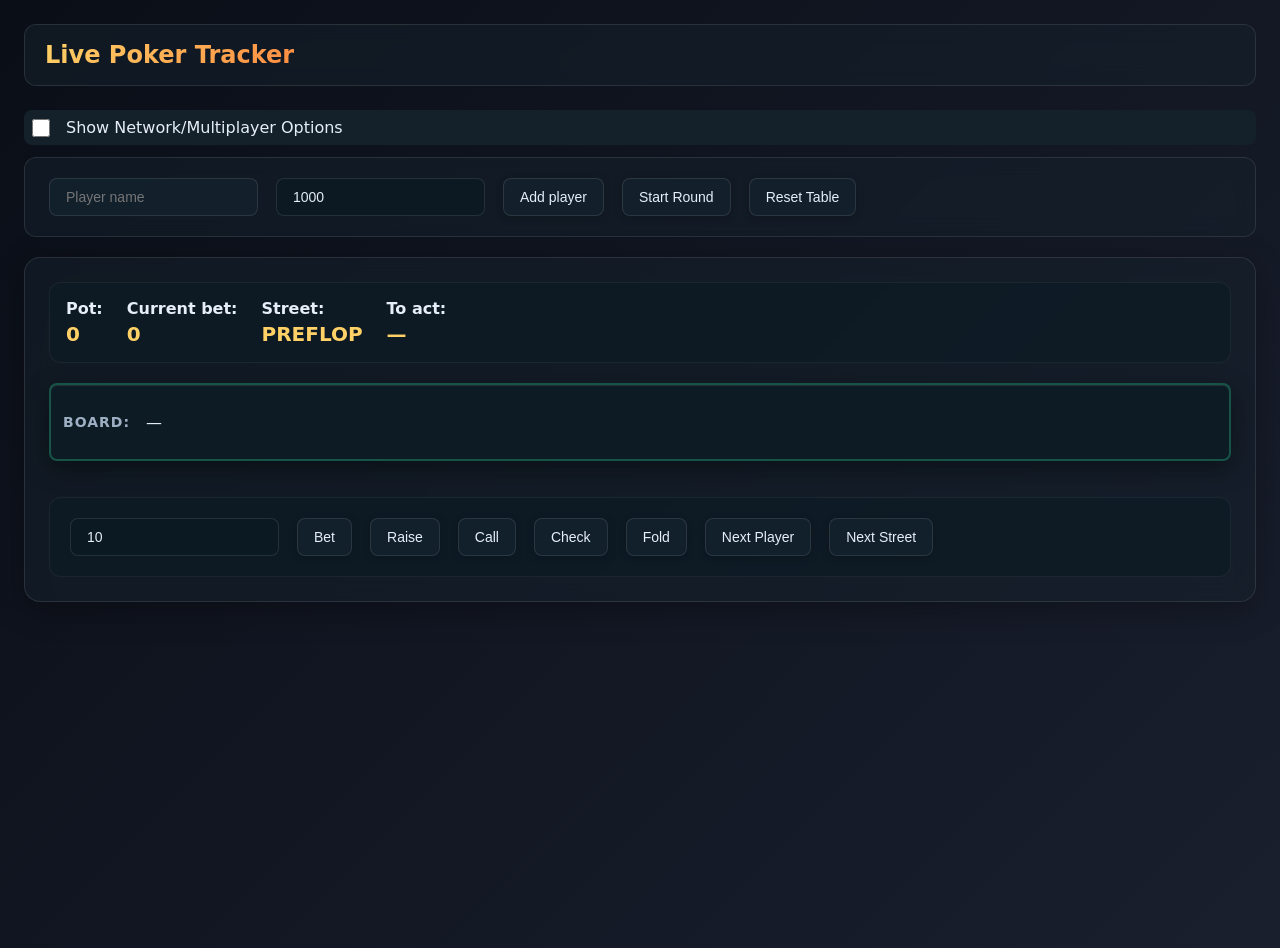
<file: poker.html>
<!doctype html>
<html>
<head>
    <meta charset="utf-8" />
    <title>Live Poker Tracker (Single Device)</title>
    <meta name="viewport" content="width=device-width,initial-scale=1" />
    <style>
        :root {
            font-family: 'Inter', system-ui, -apple-system, Segoe UI, Roboto, Ubuntu, "Helvetica Neue", Arial, sans-serif;
        }
        body {
            margin: 0;
            padding: 24px;
            background: linear-gradient(135deg, #0a0e17 0%, #1a1f2e 100%);
            color: #e6eef8;
            min-height: 100vh;
        }
        header {
            display: flex;
            align-items: center;
            justify-content: space-between;
            margin-bottom: 24px;
            padding: 16px 20px;
            background: rgba(20, 32, 42, 0.6);
            backdrop-filter: blur(10px);
            border-radius: 12px;
            border: 1px solid rgba(255, 255, 255, 0.1);
        }
        h1 {
            font-size: 24px;
            margin: 0;
            background: linear-gradient(135deg, #ffd166 0%, #ff8c42 100%);
            -webkit-background-clip: text;
            -webkit-text-fill-color: transparent;
            background-clip: text;
            font-weight: 800;
        }
        button, input, select {
            font-size: 14px;
            padding: 10px 16px;
            border-radius: 8px;
            border: 1px solid rgba(255, 255, 255, 0.1);
            background: rgba(21, 35, 47, 0.8);
            color: #e6eef8;
            margin: 4px;
            transition: all 0.2s ease;
            font-weight: 500;
        }
        button {
            cursor: pointer;
            box-shadow: 0 2px 8px rgba(0, 0, 0, 0.2);
        }
        button:hover {
            background: rgba(26, 42, 56, 0.9);
            border-color: rgba(255, 209, 102, 0.3);
            transform: translateY(-1px);
            box-shadow: 0 4px 12px rgba(255, 209, 102, 0.2);
        }
        button:active {
            transform: translateY(0);
        }
        input[type="number"], input[type="text"] {
            background: rgba(12, 27, 36, 0.8);
            border: 1px solid rgba(255, 255, 255, 0.1);
        }
        input:focus {
            outline: none;
            border-color: #ffd166;
            box-shadow: 0 0 0 3px rgba(255, 209, 102, 0.1);
        }
        #networkControls {
            display: flex;
            gap: 10px;
            flex-wrap: wrap;
            align-items: center;
            margin-bottom: 20px;
            padding: 16px 20px;
            background: rgba(20, 32, 42, 0.6);
            backdrop-filter: blur(10px);
            border-radius: 12px;
            border: 1px solid rgba(255, 255, 255, 0.1);
        }
        #networkStatus {
            font-size: 13px;
            color: #9fb0c5;
            padding: 8px 12px;
            background: rgba(12, 27, 36, 0.8);
            border-radius: 8px;
            border: 1px solid rgba(255, 255, 255, 0.05);
        }
        #controls {
            display: flex;
            gap: 10px;
            flex-wrap: wrap;
            margin-bottom: 20px;
            padding: 16px 20px;
            background: rgba(20, 32, 42, 0.6);
            backdrop-filter: blur(10px);
            border-radius: 12px;
            border: 1px solid rgba(255, 255, 255, 0.1);
        }
        #table {
            background: rgba(20, 32, 42, 0.6);
            backdrop-filter: blur(10px);
            padding: 24px;
            border-radius: 16px;
            margin-bottom: 20px;
            border: 1px solid rgba(255, 255, 255, 0.1);
            box-shadow: 0 8px 32px rgba(0, 0, 0, 0.3);
        }
        #info {
            display: flex;
            gap: 24px;
            margin-bottom: 20px;
            font-size: 16px;
            font-weight: 600;
            padding: 16px;
            background: rgba(12, 27, 36, 0.6);
            border-radius: 12px;
            border: 1px solid rgba(255, 255, 255, 0.05);
            flex-wrap: wrap;
        }
        #info > div {
            display: flex;
            flex-direction: column;
            gap: 4px;
        }
        #info span {
            font-size: 20px;
            color: #ffd166;
            font-weight: 700;
        }
        #players {
            display: grid;
            grid-template-columns: repeat(auto-fill, minmax(220px, 1fr));
            gap: 16px;
            margin-bottom: 20px;
        }
        .player {
            background: rgba(12, 27, 36, 0.8);
            padding: 16px;
            border-radius: 12px;
            border: 2px solid rgba(255, 255, 255, 0.05);
            transition: all 0.3s ease;
            box-shadow: 0 4px 12px rgba(0, 0, 0, 0.2);
        }
        .player:hover {
            transform: translateY(-2px);
            box-shadow: 0 6px 16px rgba(0, 0, 0, 0.3);
        }
        .player.active {
            border-color: #ffd166;
            background: rgba(255, 209, 102, 0.05);
            box-shadow: 0 0 20px rgba(255, 209, 102, 0.3), 0 4px 12px rgba(0, 0, 0, 0.2);
            animation: pulse 2s ease-in-out infinite;
        }
        @keyframes pulse {
            0%, 100% { box-shadow: 0 0 20px rgba(255, 209, 102, 0.3), 0 4px 12px rgba(0, 0, 0, 0.2); }
            50% { box-shadow: 0 0 30px rgba(255, 209, 102, 0.5), 0 4px 12px rgba(0, 0, 0, 0.2); }
        }
        .player.folded {
            opacity: 0.4;
            filter: grayscale(0.8);
        }
        .player-name {
            font-weight: 700;
            font-size: 16px;
            margin-bottom: 8px;
            color: #fff;
        }
        .player-info {
            font-size: 14px;
            color: #9fb0c5;
            margin: 4px 0;
        }
        #actions {
            display: flex;
            gap: 10px;
            flex-wrap: wrap;
            padding: 16px;
            background: rgba(12, 27, 36, 0.6);
            border-radius: 12px;
            border: 1px solid rgba(255, 255, 255, 0.05);
        }
        #actions input {
            min-width: 120px;
        }
        #communityCards {
            margin-bottom: 20px;
            padding: 24px;
            background: linear-gradient(135deg, rgba(16, 38, 28, 0.9) 0%, rgba(12, 27, 36, 0.9) 100%);
            border-radius: 16px;
            min-height: 120px;
            display: flex;
            align-items: center;
            gap: 16px;
            border: 2px solid rgba(52, 211, 153, 0.3);
            box-shadow: 0 8px 24px rgba(0, 0, 0, 0.4), inset 0 1px 1px rgba(255, 255, 255, 0.1);
        }
        #communityCards > span:first-child {
            font-size: 14px;
            color: #34d399;
            margin-right: 8px;
            font-weight: 700;
            text-transform: uppercase;
            letter-spacing: 1px;
        }
        #communityCardsDisplay {
            display: flex;
            gap: 10px;
            flex-wrap: wrap;
            align-items: center;
            font-size: 16px;
        }
        input[type="checkbox"] {
            width: 18px;
            height: 18px;
            margin: 0 8px 0 0;
            cursor: pointer;
        }

        /* Playing card styles */
        .card {
            display: inline-block;
            width: 60px;
            height: 84px;
            background: white;
            border-radius: 6px;
            padding: 6px;
            box-shadow: 0 4px 8px rgba(0, 0, 0, 0.3), 0 0 0 1px rgba(0, 0, 0, 0.1);
            position: relative;
            font-weight: 700;
            margin: 0 4px;
            transition: transform 0.2s ease;
        }

        .card:hover {
            transform: translateY(-4px) scale(1.05);
            box-shadow: 0 8px 16px rgba(0, 0, 0, 0.4), 0 0 0 1px rgba(0, 0, 0, 0.1);
        }

        .card-rank {
            font-size: 20px;
            line-height: 1;
            position: absolute;
            top: 4px;
            left: 6px;
        }

        .card-suit {
            font-size: 32px;
            line-height: 1;
            position: absolute;
            top: 50%;
            left: 50%;
            transform: translate(-50%, -50%);
        }

        .card-rank-bottom {
            font-size: 20px;
            line-height: 1;
            position: absolute;
            bottom: 4px;
            right: 6px;
            transform: rotate(180deg);
        }

        .card.red {
            color: #dc2626;
        }

        .card.black {
            color: #1f2937;
        }

        #communityCardsDisplay {
            display: flex;
            gap: 8px;
            flex-wrap: wrap;
            align-items: center;
        }
    </style>
</head>
<body>
    <header>
        <h1>Live Poker Tracker</h1>
    </header>

    <div style="margin-bottom: 12px; padding: 8px; background: #14202a; border-radius: 8px;">
        <label style="display: flex; align-items: center; gap: 8px; cursor: pointer;">
            <input type="checkbox" id="showNetworkToggle" />
            <span>Show Network/Multiplayer Options</span>
        </label>
    </div>

    <div id="networkControls" style="display: none;">
        <button id="hostGame">Host Game</button>
        <input id="joinCode" placeholder="Room Code" style="width:120px" />
        <button id="joinGame">Join Room</button>
        <div id="networkStatus">Not connected</div>
    </div>

    <section id="controls">
        <input id="playerName" placeholder="Player name" />
        <input id="playerStack" placeholder="Stack (chips)" type="number" value="1000" />
        <button id="addPlayer">Add player</button>
        <button id="startRound">Start Round</button>
        <button id="reset">Reset Table</button>
    </section>

    <section id="table">
        <div id="info">
            <div>Pot: <span id="pot">0</span></div>
            <div>Current bet: <span id="currentBet">0</span></div>
            <div>Street: <span id="streetName">—</span></div>
            <div>To act: <span id="currentPlayerName">—</span></div>
        </div>

        <div id="communityCards" style="margin-bottom: 16px; padding: 12px; background: #0c1b24; border-radius: 8px; font-size: 24px; min-height: 50px; display: flex; align-items: center; gap: 8px;">
            <span style="font-size: 14px; color: #9fb0c5; margin-right: 8px;">Board:</span>
            <span id="communityCardsDisplay">—</span>
        </div>

        <div id="players"></div>

        <div id="actions">
            <input id="amount" type="number" min="0" value="10" />
            <button id="betBtn">Bet</button>
            <button id="raiseBtn">Raise</button>
            <button id="callBtn">Call</button>
            <button id="checkBtn">Check</button>
            <button id="foldBtn">Fold</button>
            <button id="nextBtn">Next Player</button>
            <button id="advanceRoundBtn">Next Street</button>
        </div>
    </section>

    <script>
        // State management
        let state = {
            players: [],
            pot: 0,
            currentBet: 0,
            currentPlayerIndex: 0,
            roundActive: false,
            deck: [],
            communityCards: [],
            street: 'preflop', // preflop, flop, turn, river, showdown
            roundCount: 0 // tracks betting rounds completed
        };

        // Card deck initialization
        const suits = ['♠', '♥', '♦', '♣'];
        const ranks = ['2', '3', '4', '5', '6', '7', '8', '9', '10', 'J', 'Q', 'K', 'A'];

        function createDeck() {
            const deck = [];
            for (let suit of suits) {
                for (let rank of ranks) {
                    deck.push({ rank, suit });
                }
            }
            return deck;
        }

        function shuffleDeck(deck) {
            const shuffled = [...deck];
            for (let i = shuffled.length - 1; i > 0; i--) {
                const j = Math.floor(Math.random() * (i + 1));
                [shuffled[i], shuffled[j]] = [shuffled[j], shuffled[i]];
            }
            return shuffled;
        }

        // Network variables
        let ws = null;
        let isHost = false;
        let roomCode = null;
        let myNickname = null;
        let mySeatNumber = null;
        let hasJoined = false; // Track if this session has already joined

        // DOM elements
        const playerNameInput = document.getElementById('playerName');
        const playerStackInput = document.getElementById('playerStack');
        const addPlayerBtn = document.getElementById('addPlayer');
        const startRoundBtn = document.getElementById('startRound');
        const resetBtn = document.getElementById('reset');
        const potEl = document.getElementById('pot');
        const currentBetEl = document.getElementById('currentBet');
        const currentPlayerNameEl = document.getElementById('currentPlayerName');
        const playersEl = document.getElementById('players');
        const amountInput = document.getElementById('amount');
        const betBtn = document.getElementById('betBtn');
        const raiseBtn = document.getElementById('raiseBtn');
        const callBtn = document.getElementById('callBtn');
        const checkBtn = document.getElementById('checkBtn');
        const foldBtn = document.getElementById('foldBtn');
        const nextBtn = document.getElementById('nextBtn');
        const advanceRoundBtn = document.getElementById('advanceRoundBtn');
        const hostGameBtn = document.getElementById('hostGame');
        const joinGameBtn = document.getElementById('joinGame');
        const joinCodeInput = document.getElementById('joinCode');
        const networkStatusEl = document.getElementById('networkStatus');
        const showNetworkToggle = document.getElementById('showNetworkToggle');
        const networkControlsEl = document.getElementById('networkControls');

        // Add player
        function addPlayer() {
            const name = playerNameInput.value.trim();
            const stack = parseInt(playerStackInput.value) || 1000;

            if (!name) {
                alert('Please enter a player name');
                return;
            }

            state.players.push({
                name: name,
                stack: stack,
                bet: 0,
                folded: false,
                cards: []
            });

            playerNameInput.value = '';
            render();
            syncState();
        }

        // Auto advance to next street based on round count
        function autoAdvanceStreet() {
            if (state.street === 'preflop') {
                // Deal flop
                state.street = 'flop';
                if (state.deck.length === 0) {
                    state.deck = shuffleDeck(createDeck());
                }
                for (let i = 0; i < 3; i++) {
                    if (state.deck.length > 0) {
                        state.communityCards.push(state.deck.pop());
                    }
                }
            } else if (state.street === 'flop') {
                // Deal turn
                state.street = 'turn';
                if (state.deck.length > 0) {
                    state.communityCards.push(state.deck.pop());
                }
            } else if (state.street === 'turn') {
                // Deal river
                state.street = 'river';
                if (state.deck.length > 0) {
                    state.communityCards.push(state.deck.pop());
                }
            } else if (state.street === 'river') {
                state.street = 'showdown';
            }

            render();
            syncState();
        }

        // Manual deal functions (kept for backwards compatibility)
        function dealFlop() {
            if (state.players.length < 2) {
                alert('Need at least 2 players');
                return;
            }
            state.street = 'preflop';
            state.communityCards = [];
            autoAdvanceStreet();
        }

        function dealTurn() {
            if (state.street !== 'flop') {
                alert('Deal the flop first!');
                return;
            }
            autoAdvanceStreet();
        }

        function dealRiver() {
            if (state.street !== 'turn') {
                alert('Deal the turn first!');
                return;
            }
            autoAdvanceStreet();
        }

        // Reset community cards
        function resetCommunityCards() {
            state.deck = [];
            state.communityCards = [];
            state.street = 'preflop';
            state.roundCount = 0;
            render();
            syncState();
        }

        // Check if betting round is complete
        function isBettingRoundComplete() {
            const activePlayers = state.players.filter(p => !p.folded);
            if (activePlayers.length <= 1) return true;

            // Check if all active players have matched the current bet
            const allMatched = activePlayers.every(p => p.bet === state.currentBet || p.stack === 0);
            return allMatched;
        }

        // Advance betting round
        function advanceRound() {
            if (!isBettingRoundComplete()) {
                alert('All players must match the current bet first!');
                return;
            }

            // Reset bets for next round
            state.players.forEach(p => p.bet = 0);
            state.currentBet = 0;
            state.currentPlayerIndex = 0;
            state.roundCount++;

            // Auto advance to next street
            autoAdvanceStreet();
        }

        // Start round
        function startRound() {
            if (state.players.length < 2) {
                alert('Need at least 2 players');
                return;
            }
            state.roundActive = true;
            state.currentPlayerIndex = 0;
            state.street = 'preflop';
            state.roundCount = 0;
            state.deck = shuffleDeck(createDeck());
            state.communityCards = [];
            state.players.forEach(p => {
                p.bet = 0;
                p.folded = false;
                p.cards = p.cards || [];
            });
            render();
            syncState();
        }

        // Player actions
        function bet() {
            if (!state.roundActive) return;
            const amount = parseInt(amountInput.value);
            const player = state.players[state.currentPlayerIndex];

            if (amount > player.stack) {
                alert('Not enough chips');
                return;
            }

            player.stack -= amount;
            player.bet += amount;
            state.pot += amount;
            state.currentBet = Math.max(state.currentBet, player.bet);
            nextPlayer();
            syncState();
        }

        function raise() {
            if (!state.roundActive) return;
            const amount = parseInt(amountInput.value);
            const player = state.players[state.currentPlayerIndex];
            const toCall = state.currentBet - player.bet;
            const totalNeeded = toCall + amount;

            if (totalNeeded > player.stack) {
                alert('Not enough chips');
                return;
            }

            player.stack -= totalNeeded;
            player.bet += totalNeeded;
            state.pot += totalNeeded;
            state.currentBet = player.bet;
            nextPlayer();
            syncState();
        }

        function call() {
            if (!state.roundActive) return;
            const player = state.players[state.currentPlayerIndex];
            const toCall = Math.min(state.currentBet - player.bet, player.stack);

            player.stack -= toCall;
            player.bet += toCall;
            state.pot += toCall;
            nextPlayer();
            syncState();
        }

        function check() {
            if (!state.roundActive) return;
            const player = state.players[state.currentPlayerIndex];
            if (player.bet < state.currentBet) {
                alert('Cannot check, must call or fold');
                return;
            }
            nextPlayer();
            syncState();
        }

        function fold() {
            if (!state.roundActive) return;
            state.players[state.currentPlayerIndex].folded = true;
            nextPlayer();
            syncState();
        }

        function nextPlayer() {
            let attempts = 0;
            do {
                state.currentPlayerIndex = (state.currentPlayerIndex + 1) % state.players.length;
                attempts++;
            } while (state.players[state.currentPlayerIndex].folded && attempts < state.players.length);

            // Check if we've completed a betting round
            if (state.currentPlayerIndex === 0 && isBettingRoundComplete()) {
                advanceRound();
            }

            render();
        }

        function resetTable() {
            if (!confirm('Reset the entire table?')) return;
            state = {
                players: [],
                pot: 0,
                currentBet: 0,
                currentPlayerIndex: 0,
                roundActive: false,
                deck: [],
                communityCards: [],
                street: 'preflop',
                roundCount: 0
            };
            render();
            syncState();
        }

        // Create card HTML element
        function createCardElement(card) {
            const isRed = card.suit === '♥' || card.suit === '♦';
            const colorClass = isRed ? 'red' : 'black';

            return `
                <div class="card ${colorClass}">
                    <div class="card-rank">${card.rank}</div>
                    <div class="card-suit">${card.suit}</div>
                    <div class="card-rank-bottom">${card.rank}</div>
                </div>
            `;
        }

        // Render
        function render() {
            potEl.textContent = state.pot;
            currentBetEl.textContent = state.currentBet;

            // Render street name
            const streetNameEl = document.getElementById('streetName');
            if (state.street) {
                streetNameEl.textContent = state.street.toUpperCase();
            } else {
                streetNameEl.textContent = '—';
            }

            if (state.roundActive && state.players.length > 0) {
                currentPlayerNameEl.textContent = state.players[state.currentPlayerIndex].name;
            } else {
                currentPlayerNameEl.textContent = '—';
            }

            // Render community cards
            const communityCardsDisplay = document.getElementById('communityCardsDisplay');
            if (state.communityCards && state.communityCards.length > 0) {
                communityCardsDisplay.innerHTML = state.communityCards.map(c => createCardElement(c)).join('');
            } else {
                communityCardsDisplay.textContent = '—';
            }

            playersEl.innerHTML = '';
            state.players.forEach((player, index) => {
                const playerDiv = document.createElement('div');
                playerDiv.className = 'player';
                if (index === state.currentPlayerIndex && state.roundActive) {
                    playerDiv.classList.add('active');
                }
                if (player.folded) {
                    playerDiv.classList.add('folded');
                }

                playerDiv.innerHTML = `
                    <div class="player-name">Seat ${index + 1}: ${player.name}</div>
                    <div class="player-info">Stack: ${player.stack}</div>
                    <div class="player-info">Bet: ${player.bet}</div>
                    ${player.folded ? '<div class="player-info">FOLDED</div>' : ''}
                `;

                playersEl.appendChild(playerDiv);
            });
        }

        // Network functions
        function initHost() {
            // Check if already joined
            if (hasJoined) {
                alert('You have already joined a room in this session!');
                return;
            }

            // Prompt for player name
            const playerName = prompt('Enter your player name:');
            if (!playerName || playerName.trim() === '') {
                alert('Player name is required to host!');
                return;
            }

            isHost = true;
            hasJoined = true;
            myNickname = playerName.trim();
            roomCode = Math.random().toString(36).substring(2, 8).toUpperCase();

            // Auto-assign host to seat 1
            state.players = [];
            state.players.push({
                name: myNickname,
                stack: 1000,
                bet: 0,
                folded: false,
                cards: []
            });

            mySeatNumber = 0; // Host is seat 1 (index 0)
            state.currentPlayerIndex = 0;

            networkStatusEl.textContent = `Hosting - Room Code: ${roomCode} | ${myNickname} | Seat 1`;

            // Store room code and state in localStorage for simple demo
            // In production, use a real WebSocket server
            localStorage.setItem('poker_room_' + roomCode, JSON.stringify(state));

            // Poll for changes
            setInterval(() => {
                if (isHost && roomCode) {
                    localStorage.setItem('poker_room_' + roomCode, JSON.stringify(state));
                }
            }, 500);

            render();
        }

        function joinGame() {
            // Check if already joined
            if (hasJoined) {
                alert('You have already joined a room in this session!');
                return;
            }

            const code = joinCodeInput.value.trim().toUpperCase();
            if (!code) {
                alert('Please enter a room code');
                return;
            }

            // Prompt for player name
            const playerName = prompt('Enter your player name:');
            if (!playerName || playerName.trim() === '') {
                alert('Player name is required to join!');
                return;
            }

            hasJoined = true;
            myNickname = playerName.trim();
            roomCode = code;

            // Try to load room state
            const roomData = localStorage.getItem('poker_room_' + roomCode);
            if (!roomData) {
                alert('Room not found! Make sure the host has created the room.');
                return;
            }

            state = JSON.parse(roomData);

            // Clear all seats and set this player as seat 1
            state.players = [];
            state.players.push({
                name: myNickname,
                stack: 1000,
                bet: 0,
                folded: false,
                cards: []
            });

            mySeatNumber = 0; // This player is now seat 1 (index 0)
            state.currentPlayerIndex = 0;

            networkStatusEl.textContent = `Room: ${roomCode} | ${myNickname} | Seat 1`;

            // Update room state
            localStorage.setItem('poker_room_' + roomCode, JSON.stringify(state));

            // Poll for updates
            setInterval(() => {
                if (!isHost && roomCode) {
                    const updatedData = localStorage.getItem('poker_room_' + roomCode);
                    if (updatedData) {
                        state = JSON.parse(updatedData);
                        render();
                    }
                }
            }, 500);

            render();
        }

        function syncState() {
            if (roomCode) {
                localStorage.setItem('poker_room_' + roomCode, JSON.stringify(state));
            }
        }

        // Event listeners
        addPlayerBtn.onclick = addPlayer;
        startRoundBtn.onclick = startRound;
        resetBtn.onclick = resetTable;
        betBtn.onclick = bet;
        raiseBtn.onclick = raise;
        callBtn.onclick = call;
        checkBtn.onclick = check;
        foldBtn.onclick = fold;
        nextBtn.onclick = nextPlayer;
        advanceRoundBtn.onclick = advanceRound;
        hostGameBtn.onclick = initHost;
        joinGameBtn.onclick = joinGame;

        // Enter key for player name
        playerNameInput.addEventListener('keydown', (e) => {
            if (e.key === 'Enter') {
                e.preventDefault();
                addPlayer();
            }
        });

        // Toggle network controls visibility
        showNetworkToggle.addEventListener('change', (e) => {
            if (e.target.checked) {
                networkControlsEl.style.display = 'flex';
            } else {
                networkControlsEl.style.display = 'none';
            }
        });

        // Initial render
        render();
    </script>
</body>
</html>
</file>
<file: styles.css>
/* ============================================================
   Live Poker Tracker — Redesign ("Chip-forward" dark-minimal)
   Schibsted Grotesk (UI) + JetBrains Mono (numerics)
   ============================================================ */
@import url('https://fonts.googleapis.com/css2?family=Schibsted+Grotesk:wght@400;500;600;700;800&family=JetBrains+Mono:wght@400;500;600;700;800&display=swap');

* { box-sizing: border-box; margin: 0; padding: 0; }
html { scrollbar-gutter: stable; }

:root {
    /* surfaces */
    --bg:           #0b0b0d;
    --bg2:          #0e0e11;
    --panel:        #141417;
    --panel2:       #1b1b1f;
    --surface:      #141417;
    --bg-card:      #141417;
    --bg-card-dark: #0e0e10;
    /* lines */
    --line:    rgba(255,255,255,.09);
    --line2:   rgba(255,255,255,.05);
    --border:  rgba(255,255,255,.09);
    /* text */
    --text:        #f5f5f6;
    --muted:       #9a9aa3;
    --text-muted:  #9a9aa3;
    --faint:       #5e5e66;
    /* accent */
    --gold:    #e7bd5c;
    --gold-d:  #caa047;
    --primary: #e7bd5c;
    --green:   #5fcf8e;
    --red:     #ec6a6a;
    --blue:    #6ea8e6;
    /* shape */
    --radius:  14px;
    --radius-lg: 18px;

    font-family: 'Schibsted Grotesk', system-ui, -apple-system, sans-serif;
}

body {
    background:
        radial-gradient(120% 70% at 50% -10%, #131210 0%, transparent 55%),
        var(--bg);
    background-attachment: fixed;
    color: var(--text);
    min-height: 100vh;
    -webkit-font-smoothing: antialiased;
    text-rendering: optimizeLegibility;
}

.mono { font-family: 'JetBrains Mono', monospace; }
.tnum { font-variant-numeric: tabular-nums; }

/* Shared language control, including the standalone multiplayer lobby. */
.language-control { display: flex; align-items: center; gap: 8px; flex-shrink: 0; }
.language-control label { font-size: 12px; color: var(--muted); }
.language-control select { width: auto; min-width: 105px; padding: 7px 10px; font-size: 13px; }
html[lang="zh-CN"] .wordmark { letter-spacing: 1px; }
@media (max-width: 700px) {
    header[role="banner"] { flex-wrap: wrap; gap: 10px; }
    header[role="banner"] nav { flex-wrap: wrap; }
    .language-control { margin-left: auto; }
    .language-control label { display: none; }
}

/* ── App body needs room for fixed action bar ─────────── */
body.app { padding-bottom: 184px; }

/* ============================================================
   HEADER / NAV (shared chrome)
   ============================================================ */
header[role="banner"], .topbar {
    display: flex;
    align-items: center;
    justify-content: space-between;
    padding: 14px 18px;
    background: rgba(11,11,13,.82);
    backdrop-filter: blur(14px);
    border-bottom: 1px solid var(--line2);
    position: sticky;
    top: 0;
    z-index: 50;
}

.brand { display: flex; align-items: center; gap: 10px; text-decoration: none; }
.chip-mark {
    width: 24px; height: 24px; border-radius: 50%; flex-shrink: 0;
    background: radial-gradient(circle at 38% 34%, #f3d488, var(--gold) 55%, var(--gold-d));
    position: relative;
    box-shadow: 0 1px 4px rgba(0,0,0,.5), inset 0 0 0 2px rgba(0,0,0,.4);
}
.chip-mark::after {
    content: ""; position: absolute; inset: 4px; border-radius: 50%;
    border: 1.5px dashed rgba(0,0,0,.5);
}
header h1, .wordmark {
    font-size: 13px; font-weight: 700; letter-spacing: 2.5px;
    text-transform: uppercase; color: var(--text);
    font-family: 'JetBrains Mono', monospace;
    background: none; -webkit-text-fill-color: currentColor;
}
.wordmark b, header h1 b { color: var(--gold); font-weight: 700; }

nav[role="navigation"], .topnav { display: flex; align-items: center; gap: 4px; }
nav[role="navigation"] a, .topnav a {
    color: var(--muted); text-decoration: none;
    font-size: 12px; font-weight: 600; letter-spacing: .3px;
    padding: 8px 12px; border-radius: 9px;
    transition: color .15s, background .15s;
}
nav[role="navigation"] a:hover, .topnav a:hover { color: var(--text); background: var(--line2); }

header.site-header {
    display: grid;
    grid-template-columns: minmax(0, 1fr) 520px minmax(0, 1fr);
    width: 100%;
    min-height: 64px;
}
.site-header .brand { justify-self: start; }
.site-header .language-control { justify-self: end; }
.site-header nav[role="navigation"] {
    display: grid;
    grid-template-columns: repeat(5, minmax(0, 1fr));
    width: 100%;
}
.site-header nav[role="navigation"] a {
    display: flex;
    align-items: center;
    justify-content: center;
    min-height: 36px;
    padding: 8px;
    white-space: nowrap;
    border-radius: 10px;
}
.site-header nav a[aria-current="page"] {
    background: var(--gold);
    color: #18130a;
    box-shadow: 0 2px 10px rgba(231,189,92,.22);
}
.site-header nav a[aria-current="page"]:hover { background: #f0c869; }
.room-bar {
    display: flex; align-items: center; justify-content: center;
    gap: 10px; flex-wrap: wrap; padding: 10px 18px;
    border-bottom: 1px solid var(--line2);
}
@media (max-width: 1000px) {
    header.site-header { grid-template-columns: minmax(0, 1fr) auto; gap: 10px; }
    .site-header .language-control { grid-column: 2; grid-row: 1; }
    .site-header nav[role="navigation"] { grid-column: 1 / -1; grid-row: 2; }
    .site-header .language-control label { display: none; }
}

/* ── Support bar ───────────────────────────────────────── */
.support-bar {
    text-align: center;
    padding: 9px 16px;
    background: rgba(231,189,92,.05);
    border-bottom: 1px solid var(--line2);
    font-size: 13px;
    color: var(--muted);
}
.support-bar a { color: var(--gold); text-decoration: none; font-weight: 600; }
.support-bar a:hover { text-decoration: underline; }

/* ============================================================
   POT — chip disc
   ============================================================ */
#potArea { display: flex; flex-direction: column; align-items: center; padding: 22px 16px 8px; }

#potChip {
    width: 200px; height: 200px; border-radius: 50%;
    position: relative;
    background: radial-gradient(circle at 50% 42%, #201d15 0%, #15130d 62%, #100e09 100%);
    box-shadow: 0 18px 44px rgba(0,0,0,.55), inset 0 0 0 1px rgba(231,189,92,.18);
    display: flex; flex-direction: column; align-items: center; justify-content: center;
}
#potChip::before {
    content: ""; position: absolute; inset: 9px; border-radius: 50%;
    background: repeating-conic-gradient(from 0deg, rgba(231,189,92,.55) 0deg 3deg, transparent 3deg 30deg);
    -webkit-mask: radial-gradient(circle, transparent 0 86px, #000 86px 94px, transparent 94px);
            mask: radial-gradient(circle, transparent 0 86px, #000 86px 94px, transparent 94px);
}
#potChip::after {
    content: ""; position: absolute; inset: 30px; border-radius: 50%;
    border: 1px solid rgba(231,189,92,.22);
}
#pot {
    font-family: 'JetBrains Mono', monospace;
    font-size: 50px; font-weight: 700; color: var(--gold);
    line-height: 1; font-variant-numeric: tabular-nums; letter-spacing: -2px;
}
.pot-label {
    font-family: 'JetBrains Mono', monospace;
    font-size: 10px; font-weight: 600; letter-spacing: 4px;
    color: var(--faint); text-transform: uppercase; margin-top: 8px;
}
#gameStatus {
    display: flex; align-items: center; justify-content: center; gap: 10px;
    margin-top: 16px; font-family: 'JetBrains Mono', monospace; font-size: 12px;
}
#streetName {
    font-weight: 700; letter-spacing: 1.5px; text-transform: uppercase;
    color: var(--green); background: rgba(95,207,142,.1);
    padding: 4px 11px; border-radius: 20px;
}
#gameStatus .status-dot { display: none; }
#gameStatus span:last-child { color: var(--muted); letter-spacing: .5px; }
#gameStatus strong { color: var(--gold); font-weight: 700; }

/* ── To-act banner ─────────────────────────────────────── */
#toActBanner {
    display: none; align-items: center; justify-content: center; gap: 8px;
    padding: 10px 16px; margin: 4px 0 0;
    font-family: 'JetBrains Mono', monospace;
    font-size: 12px; letter-spacing: 1px; text-transform: uppercase;
    color: var(--muted);
}
#currentPlayerName { font-weight: 700; color: var(--gold); letter-spacing: .5px; }

/* ============================================================
   PLAYERS
   ============================================================ */
#players {
    display: grid;
    grid-template-columns: repeat(auto-fill, minmax(158px, 1fr));
    gap: 10px;
    padding: 14px 16px;
    max-width: 760px; margin: 0 auto;
}
.player {
    background: var(--panel);
    border: 1px solid var(--line2);
    border-radius: 16px;
    padding: 14px 15px;
    box-shadow: 0 2px 8px rgba(0,0,0,.3), inset 0 1px 0 rgba(255,255,255,.03);
    transition: box-shadow .2s, opacity .2s, transform .2s;
    animation: fadeInUp .3s ease-out backwards;
}
.player.active {
    background: linear-gradient(180deg, #1c1810, #141009);
    border-color: transparent;
    box-shadow: 0 0 0 1px var(--gold), 0 10px 26px rgba(231,189,92,.16);
}
.player.folded { opacity: .4; }
.player-top { display: flex; align-items: center; justify-content: space-between; gap: 4px; margin-bottom: 9px; }
.player-name {
    font-weight: 600; font-size: 14px; color: var(--text);
    flex: 1 1 auto; min-width: 0;
    white-space: nowrap; overflow: hidden; text-overflow: ellipsis;
}
.player-badges { display: flex; gap: 4px; flex-shrink: 0; }
.badge {
    font-family: 'JetBrains Mono', monospace;
    font-size: 8px; font-weight: 700; letter-spacing: .5px;
    padding: 2px 6px; border-radius: 5px; text-transform: uppercase;
}
.badge-btn { background: rgba(231,189,92,.16); color: var(--gold); }
.badge-sb  { background: rgba(110,168,230,.16); color: var(--blue); }
.badge-bb  { background: rgba(95,207,142,.16); color: var(--green); }

.player-stack-row { display: flex; align-items: center; gap: 9px; }
.chip-glyph {
    width: 15px; height: 13px; flex-shrink: 0; border-radius: 2px;
    background:
        linear-gradient(var(--red),var(--red)) 0 0/100% 3px no-repeat,
        linear-gradient(var(--blue),var(--blue)) 0 50%/100% 3px no-repeat,
        linear-gradient(var(--gold),var(--gold)) 0 100%/100% 3px no-repeat;
    filter: drop-shadow(0 1px 0 rgba(0,0,0,.4));
}
.player.folded .chip-glyph { filter: grayscale(1); }
.player-stack {
    font-family: 'JetBrains Mono', monospace;
    font-size: 25px; font-weight: 700; color: #fff;
    line-height: 1; font-variant-numeric: tabular-nums; letter-spacing: -1px;
}
.player-sub {
    font-family: 'JetBrains Mono', monospace;
    font-size: 10px; letter-spacing: .5px; color: var(--faint);
    margin-top: 5px; min-height: 13px; text-transform: lowercase;
}
.player.active .player-sub { color: rgba(231,189,92,.75); }

/* ============================================================
   SETUP
   ============================================================ */
#setup {
    max-width: 760px; margin: 8px auto 0; padding: 14px 16px;
    background: var(--panel); border: 1px solid var(--line2);
    border-radius: 16px; display: flex; flex-direction: column; gap: 10px;
}
.setup-row { display: flex; align-items: center; gap: 8px; flex-wrap: wrap; }
.toggle-label {
    display: flex; align-items: center; gap: 7px; cursor: pointer;
    font-size: 13px; color: var(--muted); white-space: nowrap; user-select: none;
}
#blindsControls { display: flex; align-items: center; gap: 6px; flex-wrap: wrap; }
#blindsControls.hidden { display: none; }
input[type="checkbox"] { width: 16px; height: 16px; cursor: pointer; accent-color: var(--gold); }

/* ── Form elements ─────────────────────────────────────── */
button, input, select {
    font-family: 'Schibsted Grotesk', sans-serif;
    font-size: 14px; font-weight: 500;
    padding: 10px 14px; border-radius: 11px;
    border: 1px solid var(--line2);
    background: var(--panel2); color: var(--text);
    transition: border-color .15s, background .15s, transform .08s;
}
input.mono, #amount, #smallBlind, #bigBlind, #playerStack { font-family: 'JetBrains Mono', monospace; }
button { cursor: pointer; white-space: nowrap; }
button:hover { background: #232328; border-color: var(--line); }
button:active { transform: scale(.97); }
input:focus, select:focus {
    outline: none; border-color: rgba(231,189,92,.5);
    box-shadow: 0 0 0 3px rgba(231,189,92,.1);
}
input::placeholder { color: var(--faint); }

.btn-start {
    background: var(--gold); border-color: var(--gold); color: #18130a; font-weight: 700;
    box-shadow: 0 2px 10px rgba(231,189,92,.2);
}
.btn-start:hover { background: #f0c869; border-color: #f0c869; }

/* ============================================================
   ACTION BAR (fixed bottom)
   ============================================================ */
#actionBar {
    position: fixed; left: 0; right: 0; bottom: 0; z-index: 100;
    padding: 14px 16px calc(16px + env(safe-area-inset-bottom));
    background: linear-gradient(180deg, transparent, var(--bg) 22%);
}
#actionBar > * { max-width: 600px; margin-left: auto; margin-right: auto; }

#amountRow { display: flex; align-items: center; gap: 6px; margin-bottom: 10px; }
.amt-btn {
    width: 42px; height: 42px; padding: 0; flex-shrink: 0;
    display: flex; align-items: center; justify-content: center;
    font-size: 20px; color: var(--muted); border-radius: 11px;
    background: var(--panel); border: 1px solid var(--line2);
}
#amount {
    width: 90px; text-align: center; font-weight: 700; font-size: 17px;
    padding: 10px 0; flex-shrink: 0; background: var(--panel);
}
.preset {
    flex: 1; padding: 11px 0; font-size: 11px; font-weight: 600; letter-spacing: .5px;
    text-align: center; color: var(--muted); text-transform: uppercase;
    background: var(--panel); border: 1px solid var(--line2); border-radius: 10px;
    font-family: 'JetBrains Mono', monospace;
}
.preset:hover { color: var(--text); background: var(--panel2); }

#primaryActions { display: flex; gap: 7px; }
.action-btn {
    flex: 1; padding: 17px 6px; font-size: 15px; font-weight: 700; letter-spacing: .2px;
    border-radius: 13px; border: 1px solid transparent;
    box-shadow: 0 4px 14px rgba(0,0,0,.35);
}
.btn-fold  { background: rgba(236,106,106,.12); color: var(--red);  border-color: rgba(236,106,106,.25); }
.btn-check { background: var(--panel2);          color: var(--text); border-color: var(--line2); }
.btn-call  { background: var(--gold);            color: #18130a;     flex: 1.5; box-shadow: 0 6px 18px rgba(231,189,92,.24); }
.btn-bet   { background: var(--gold);            color: #18130a;     flex: 1.5; box-shadow: 0 6px 18px rgba(231,189,92,.24); }
.btn-raise { background: var(--panel2);          color: var(--text); border-color: var(--line2); }
.btn-fold:hover  { background: rgba(236,106,106,.2); }
.btn-check:hover, .btn-raise:hover { background: #232328; }
.btn-call:hover, .btn-bet:hover { background: #f0c869; }
.action-btn:disabled { opacity: .35; cursor: not-allowed; transform: none; }

#adminActions { display: flex; gap: 6px; margin-top: 9px; }
#adminActions button {
    flex: 1; font-size: 11px; font-weight: 600; padding: 9px 6px;
    color: var(--muted); background: transparent; border: 1px solid var(--line2);
    border-radius: 10px;
}
#adminActions button:hover { color: var(--text); background: var(--panel); }

/* ============================================================
   MODAL
   ============================================================ */
.modal {
    display: none; position: fixed; inset: 0; z-index: 200;
    background: rgba(0,0,0,.78); backdrop-filter: blur(4px);
    align-items: center; justify-content: center;
}
.modal.active { display: flex; animation: modalFadeIn .2s ease-out; }
.modal-content {
    background: var(--panel); padding: 28px; border-radius: 20px;
    border: 1px solid var(--line); max-width: 380px; width: 90%;
    box-shadow: 0 20px 60px rgba(0,0,0,.6);
    animation: modalSlideIn .25s ease-out;
}
.modal-content h2 { margin: 0 0 18px; color: var(--text); font-size: 22px; font-weight: 700; }
.pot-preview {
    display: flex; align-items: baseline; gap: 10px; margin-bottom: 18px;
    padding: 14px 16px; background: rgba(231,189,92,.07);
    border: 1px solid rgba(231,189,92,.18); border-radius: 12px;
}
.pot-preview .muted { color: var(--muted); font-size: 13px; }
.pot-preview .pot-amount {
    color: var(--gold); font-size: 28px; font-weight: 700;
    font-family: 'JetBrains Mono', monospace;
}
.modal-content label { display: block; margin-bottom: 7px; color: var(--muted); font-size: 13px; font-weight: 600; }
.modal-content select { width: 100%; margin-bottom: 18px; }
.modal-buttons { display: flex; gap: 10px; justify-content: flex-end; }
.btn-award { background: var(--gold); border-color: var(--gold); color: #18130a; font-weight: 700; }
.btn-award:hover { background: #f0c869; }

/* ============================================================
   FOOTER
   ============================================================ */
footer {
    padding: 28px 16px; text-align: center; color: var(--faint); font-size: 13px; line-height: 2;
    border-top: 1px solid var(--line2); margin-top: 32px;
}
footer a { color: var(--muted); text-decoration: none; }
footer a:hover { color: var(--gold); }

/* ── Utility ───────────────────────────────────────────── */
.hidden { display: none !important; }
.sr-only {
    position: absolute; width: 1px; height: 1px; padding: 0; margin: -1px;
    overflow: hidden; clip: rect(0,0,0,0); white-space: nowrap; border: 0;
}

/* ============================================================
   ANIMATIONS
   ============================================================ */
@keyframes fadeInUp { from { opacity: 0; transform: translateY(6px); } to { opacity: 1; transform: translateY(0); } }
@keyframes modalFadeIn { from { opacity: 0; } to { opacity: 1; } }
@keyframes modalSlideIn { from { opacity: 0; transform: scale(.94) translateY(-10px); } to { opacity: 1; transform: scale(1) translateY(0); } }
@keyframes potCollect { 0% { transform: scale(1); opacity: 1; } 50% { transform: scale(1.12); opacity: .8; } 100% { transform: scale(0); opacity: 0; } }
@keyframes chipPulse { 0% { transform: scale(1); } 50% { transform: scale(1.08); } 100% { transform: scale(1); } }
.chip-update { animation: chipPulse .3s ease-out; }

/* ============================================================
   RESPONSIVE
   ============================================================ */
@media (max-width: 500px) {
    .site-header nav[role="navigation"] {
        grid-template-columns: repeat(4, minmax(0, 1fr)) minmax(0, 1.5fr);
        gap: 2px;
    }
    .site-header nav[role="navigation"] a { font-size: 11px; letter-spacing: 0; padding: 8px 4px; }
    #players { grid-template-columns: repeat(2, 1fr); gap: 8px; padding: 10px; }
    .player { padding: 12px; }
    .player-stack { font-size: 23px; }
    #potChip { width: 176px; height: 176px; }
    #potChip::before { -webkit-mask: radial-gradient(circle, transparent 0 74px, #000 74px 82px, transparent 82px); mask: radial-gradient(circle, transparent 0 74px, #000 74px 82px, transparent 82px); }
    #pot { font-size: 44px; }
    .action-btn { font-size: 14px; padding: 16px 4px; }
    .preset { padding: 10px 0; font-size: 10px; }
}

/* ============================================================
   CONTENT PAGES (about / guide / blog)
   ============================================================ */
.about-container, .guide-container, .blog-container, .page-container {
    max-width: 820px; margin: 0 auto; padding: 28px 20px 64px;
}

/* page hero */
.about-header, .guide-header, .blog-header, .page-hero {
    text-align: center; margin: 8px 0 36px; padding: 28px 16px 8px;
    background: none; border-radius: 0;
}
.about-header h1, .guide-header h1, .blog-header h1, .page-hero h1 {
    font-size: clamp(30px, 5vw, 46px); font-weight: 800; letter-spacing: -1.5px;
    line-height: 1.05; color: var(--text); margin-bottom: 16px;
    text-wrap: balance;
}
.about-header > p, .guide-header > p, .blog-header > p, .page-hero > p {
    color: var(--muted); font-size: 18px; max-width: 600px; margin: 0 auto 22px;
    line-height: 1.55; text-wrap: pretty;
}
.about-header nav, .guide-header nav, .blog-header nav, .page-hero nav {
    display: flex; flex-wrap: wrap; gap: 8px; justify-content: center;
}
.nav-link {
    display: inline-flex; align-items: center; margin: 0; padding: 9px 16px;
    color: var(--muted); text-decoration: none; font-size: 13px; font-weight: 600;
    white-space: nowrap;
    border: 1px solid var(--line2); border-radius: 999px; transition: all .15s;
}
.nav-link:hover { color: var(--text); border-color: var(--line); background: var(--panel); text-decoration: none; }

/* sections */
.content-section {
    background: var(--panel); padding: 30px 32px; margin-bottom: 18px;
    border-radius: 18px; border: 1px solid var(--line2);
}
.content-section h2 {
    color: var(--text); font-size: clamp(22px, 3.5vw, 28px); font-weight: 700;
    letter-spacing: -.5px; margin-bottom: 16px; position: relative; padding-left: 16px;
}
.content-section h2::before {
    content: ""; position: absolute; left: 0; top: .15em; bottom: .15em; width: 4px;
    border-radius: 3px; background: var(--gold);
}
.content-section h3 {
    color: var(--text); font-size: 19px; font-weight: 600; margin: 26px 0 12px;
}
.content-section h4 { color: var(--gold); font-size: 17px; font-weight: 700; margin-bottom: 12px; }
.content-section p { color: var(--muted); line-height: 1.75; margin-bottom: 16px; }
.content-section ul, .content-section ol { color: var(--muted); line-height: 1.75; margin-bottom: 16px; padding-left: 22px; }
.content-section li { margin-bottom: 9px; }
.content-section li::marker { color: var(--gold); }
.content-section strong { color: var(--text); font-weight: 600; }
.content-section a { color: var(--gold); text-decoration: none; }
.content-section a:hover { text-decoration: underline; }

/* table of contents */
.toc {
    background: var(--bg-card-dark); padding: 22px 26px; border-radius: 16px;
    margin-bottom: 22px; border: 1px solid var(--line2);
}
.toc h3 {
    color: var(--faint); margin-bottom: 14px; font-family: 'JetBrains Mono', monospace;
    font-size: 11px; letter-spacing: 2px; text-transform: uppercase; font-weight: 600;
}
.toc ul { list-style: none; padding: 0; display: grid; grid-template-columns: repeat(auto-fill, minmax(180px, 1fr)); gap: 4px 18px; }
.toc li { margin-bottom: 4px; }
.toc a {
    color: var(--muted); text-decoration: none; font-size: 14px; font-weight: 500;
    display: inline-flex; gap: 8px; align-items: baseline; padding: 4px 0;
}
.toc a::before { content: "→"; color: var(--gold); font-size: 12px; }
.toc a:hover { color: var(--text); text-decoration: none; }

/* callout (was .highlight-box with left-border trope) */
.highlight-box {
    background: rgba(231,189,92,.06); padding: 18px 20px; border-radius: 14px;
    border: 1px solid rgba(231,189,92,.18); margin: 22px 0; color: var(--muted);
    line-height: 1.7; border-left: 1px solid rgba(231,189,92,.18);
}
.highlight-box strong { color: var(--gold); }

/* FAQ */
.faq-item {
    margin-bottom: 4px; padding: 18px 0; border-top: 1px solid var(--line2);
}
.faq-item:first-of-type { border-top: none; }
.faq-item h3 { margin: 0 0 10px; font-size: 17px; color: var(--text); font-weight: 600; }
.faq-item p { margin: 0; }

/* CTA */
.cta-box {
    text-align: center; margin: 36px 0 0; padding: 40px 28px;
    background: radial-gradient(120% 100% at 50% 0%, rgba(231,189,92,.08), transparent 70%), var(--panel);
    border-radius: 20px; border: 1px solid rgba(231,189,92,.18);
}
.cta-box h3 { color: var(--text) !important; font-size: clamp(24px,4vw,30px) !important; font-weight: 700; margin-bottom: 14px !important; letter-spacing: -.5px; }

/* blog articles */
.article {
    background: var(--panel); padding: 30px 32px; margin-bottom: 18px;
    border-radius: 18px; border: 1px solid var(--line2);
}
.article h2 {
    color: var(--text); font-size: clamp(21px, 3.4vw, 27px); font-weight: 700;
    letter-spacing: -.5px; margin-bottom: 6px; line-height: 1.2;
}
.article h3 { color: var(--text); font-size: 18px; font-weight: 600; margin: 24px 0 11px; }
.article p { color: var(--muted); line-height: 1.75; margin-bottom: 16px; }
.article ul, .article ol { color: var(--muted); line-height: 1.75; margin-bottom: 16px; padding-left: 22px; }
.article li { margin-bottom: 9px; }
.article li::marker { color: var(--gold); }
.article strong { color: var(--text); font-weight: 600; }
.article a { color: var(--gold); text-decoration: none; }
.article a:hover { text-decoration: underline; }
.article .meta, .meta {
    font-family: 'JetBrains Mono', monospace; font-size: 11px; letter-spacing: 1px;
    text-transform: uppercase; color: var(--faint); margin-bottom: 18px;
}

/* generic article links/buttons (inline-styled) keep working via tokens */
.gear-card {
    background: var(--panel2) !important; border: 1px solid var(--line2) !important;
    border-radius: 14px !important; padding: 20px !important;
}
</file>
